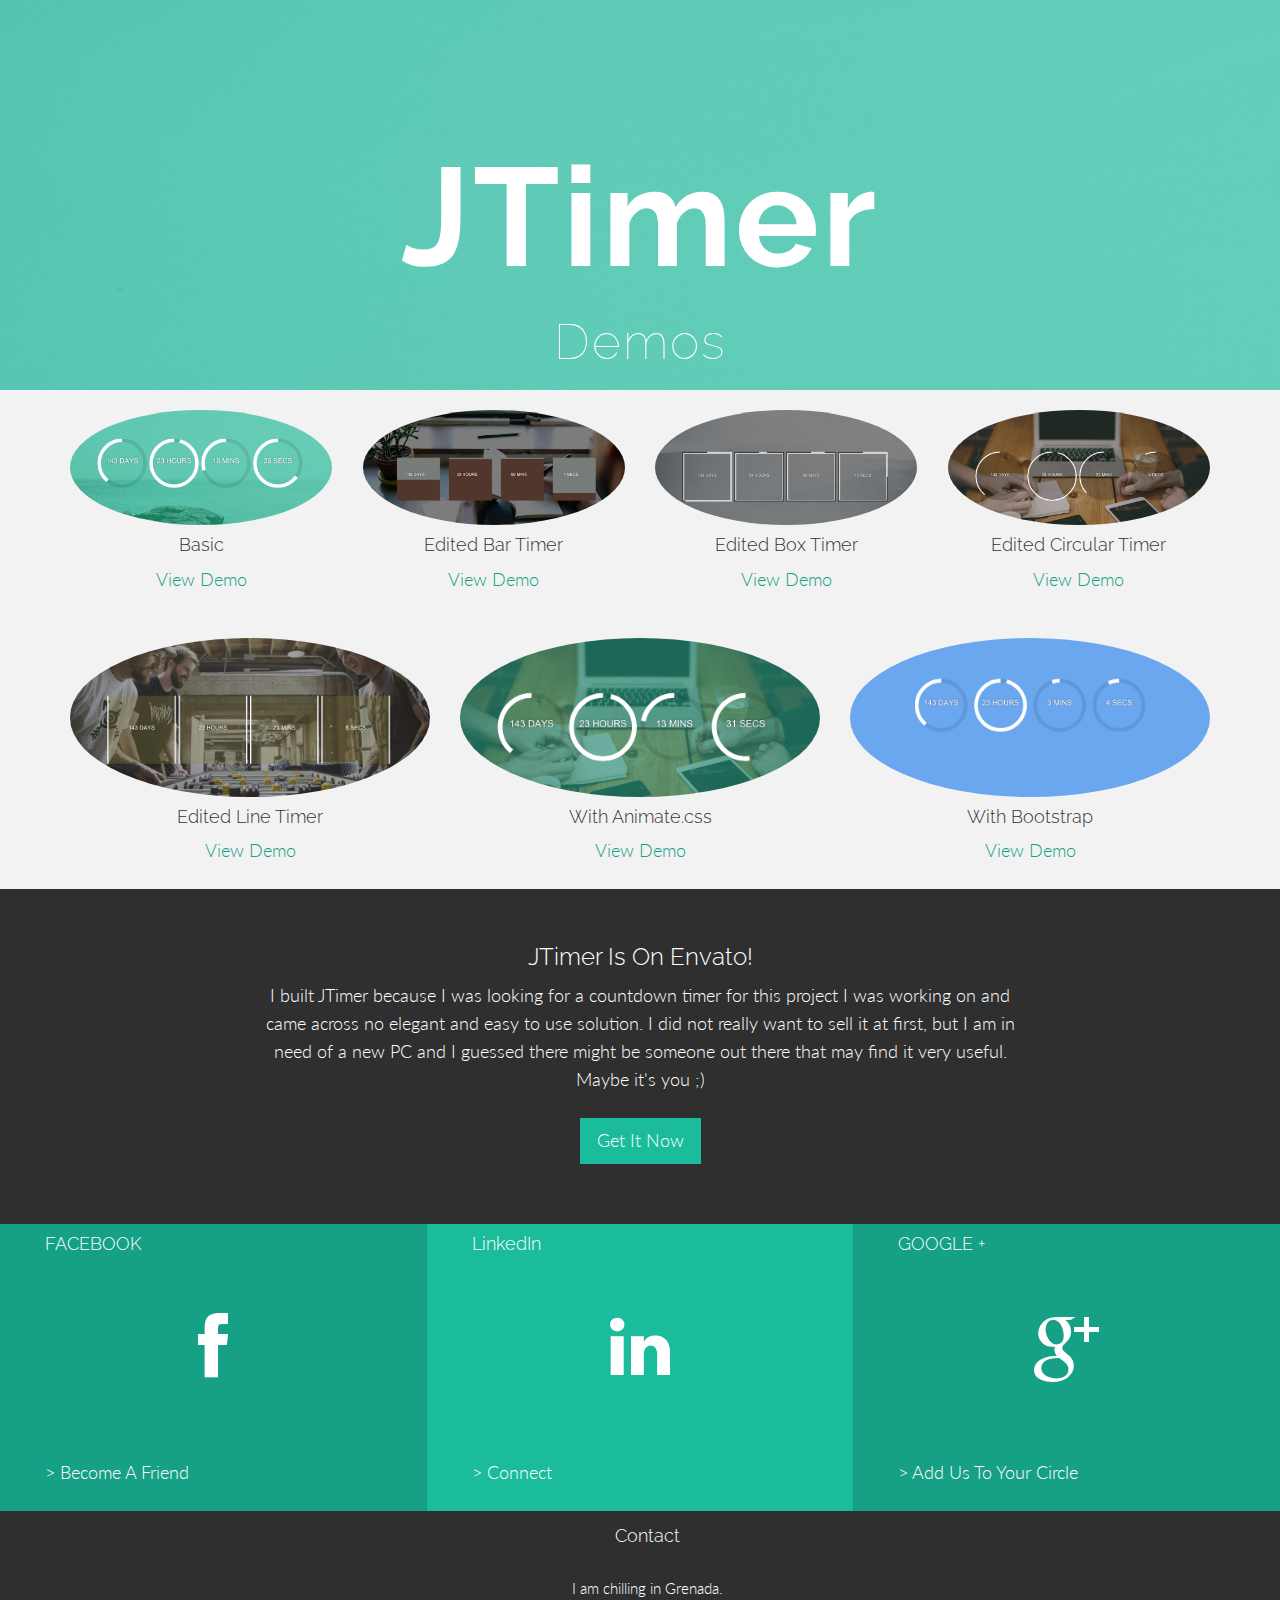
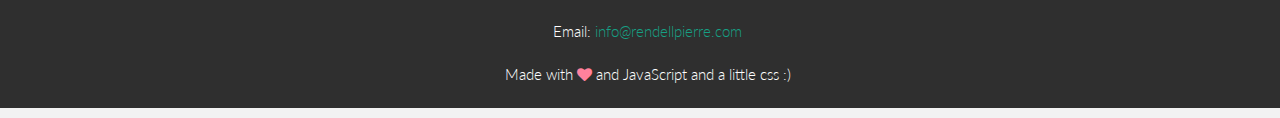
<file: Demos/index.html>
<!DOCTYPE html>
<html lang="en">
  <head>
    <meta charset="utf-8">
    <meta http-equiv="X-UA-Compatible" content="IE=edge">
    <meta name="viewport" content="width=device-width, initial-scale=1.0">
    <meta name="description" content="A fully customizable and elegent timer that anybody can use. Plus it's responsive and plays well with bootstrap and other frameworks.">
    <meta name="author" content="Rendell Pierre">
    <link rel="shortcut icon" href="assets/img/favicon.png">

    <title>JTimer - Elegant Countdown Timer | demos</title>

    <!-- Bootstrap core CSS -->
    <link href="assets/css/bootstrap.css" rel="stylesheet">

    <!-- Custom styles for this template -->
    <link href="assets/css/main.css" rel="stylesheet">

    <link href="assets/css/font-awesome.min.css" rel="stylesheet">

    <link href='http://fonts.googleapis.com/css?family=Lato:300,400,700,300italic,400italic' rel='stylesheet' type='text/css'>
    <link href='http://fonts.googleapis.com/css?family=Raleway:400,300,700' rel='stylesheet' type='text/css'>

    <!-- HTML5 shim and Respond.js IE8 support of HTML5 elements and media queries -->
    <!--[if lt IE 9]>
      <script src="https://oss.maxcdn.com/libs/html5shiv/3.7.0/html5shiv.js"></script>
      <script src="https://oss.maxcdn.com/libs/respond.js/1.3.0/respond.min.js"></script>
    <![endif]-->
    
    <script src="assets/js/modernizr.custom.js"></script>
    
  </head>

  <body>
 
	<!-- MAIN IMAGE SECTION -->
	<div id="headerwrap" style="background:url('assets/img/doc-bg.jpg'); min-height:400px; height:300px;">
		<div class="container">
			<div class="row">
				<div class="col-lg-8 col-lg-offset-2">
					<h1>JTimer</h1>
					<h2>Demos</h2> 
				</div>
			</div><!-- row -->
		</div><!-- /container -->
	</div><!-- /headerwrap -->

	<!-- Demos SECTION -->
    <div class="container" >
      <div class="row" style="margin-top: 20px;">
      	<div class="col-xs-6 col-sm-3 placeholder" >
		      <a href="JTimer - Basic/index.html"><img src="assets/img/Basic_Demo.png" alt="Basic" style="border-radius:100%;background-color:#eee; background-size:contain; margin:0 auto;" class="img-responsive centered"></a>
		      <h4 class="" style="text-align: center;">Basic</h4>
		      <p class="text-muted " style="text-align: center;"><a href="JTimer - Basic/index.html">View Demo</a></p>
        </div>
        <div class="col-xs-6 col-sm-3 placeholder">
		      <a href="JTimer - Edited Bar Timer/index.html"><img src="assets/img/Bar_Demo.png" style="border-radius:100%;background-color:#eee; background-size:contain; margin:0 auto;" class="img-responsive centered"></a>
		      <h4 class="" style="text-align: center;">Edited Bar Timer</h4>
		      <p class="text-muted " style="text-align: center;"><a href="JTimer - Edited Bar Timer/index.html">View Demo</a></p>
        </div>
        <div class="col-xs-6 col-sm-3 placeholder">
		      <a href="JTimer - Edited Box Timer/index.html"><img src="assets/img/Box_Demo.png" style="border-radius:100%;background-color:#eee; background-size:contain; margin:0 auto;" class="img-responsive centered"></a>
		      <h4 class="" style="text-align: center;">Edited Box Timer</h4>
		      <p class="text-muted " style="text-align: center;"><a href="JTimer - Edited Box Timer/index.html">View Demo</a></p>
        </div>
        <div class="col-xs-6 col-sm-3 placeholder">
		      <a href="JTimer - Edited Circular Timer/index.html"><img src="assets/img/Circular_Demo.png" style="border-radius:100%;background-color:#eee; background-size:contain; margin:0 auto;" class="img-responsive centered"></a>
		      <h4 class="" style="text-align: center;">Edited Circular Timer</h4>
		      <p class="text-muted " style="text-align: center;"><a href="JTimer - Edited Circular Timer/index.html">View Demo</a></p>
        </div>
        </div>
        <div class="row" style="margin-top: 20px;">
        <div class="col-xs-6 col-sm-4 placeholder">
		      <a href="JTimer - Edited Line Timer/index.html"><img src="assets/img/Line_Demo.png" style="border-radius:100%;background-color:#eee; background-size:contain; margin:0 auto;" class="img-responsive centered"></a>
		      <h4 class="" style="text-align: center;">Edited Line Timer</h4>
		      <p class="text-muted " style="text-align: center;"><a href="JTimer - Edited Line Timer/index.html">View Demo</a></p>
        </div>
        <div class="col-xs-6 col-sm-4 placeholder">
		      <a href="JTimer - With Animate.css/index.html"><img src="assets/img/Animate_Demo.png" style="border-radius:100%;background-color:#eee; background-size:contain; margin:0 auto;" class="img-responsive centered"></a>
		      <h4 class="" style="text-align: center;">With Animate.css</h4>
		      <p class="text-muted " style="text-align: center;"><a href="JTimer - With Animate.css/index.html">View Demo</a></p>
        </div>
        <div class="col-xs-12 col-sm-4 placeholder">
		      <a href="JTimer - With Bootstrap/index.html"><img src="assets/img/Bootstrap_Demo.png" style="border-radius:100%;background-color:#eee; background-size:contain; margin:0 auto;" class="img-responsive centered"></a>
		      <h4 class="" style="text-align: center;">With Bootstrap</h4>
		      <p class="text-muted " style="text-align: center;"><a href="JTimer - With Bootstrap/index.html">View Demo</a></p>
        </div>
      </div>
    </div>

	<!-- CALL TO ACTION -->
	<div id="call">
		<div class="container">
			<div class="row">
				<h3>JTimer Is On Envato!</h3>
				<div class="col-lg-8 col-lg-offset-2">
					<p>I built JTimer because I was looking for a countdown timer for this project I was working on and came across no elegant and easy to use solution. I did not really want to sell it at first, but I am in need of a new PC and I guessed there might be someone out there that may find it very useful. Maybe it's you ;)</p>
					<p><a href="http://codecanyon.net" target="_blank" class="btn btn-green btn-lg">Get It Now</a></p>
				</div>
			</div><!-- row -->
		</div><!-- container -->
	</div><!-- Call to action -->
	 
	
	<!-- SOCIAL FOOTER -->
	<section id="contact"></section>
	<div id="sf">
		<div class="container">
			<div class="row">
				<div class="col-sm-4 dg">
					<h4 class="ml">FACEBOOK</h4>
					<p class="centered"><a href="http://facebook.com/rendellpierre1"><i class="fa fa-facebook"></i></a></p>
					<p class="ml">> Become A Friend</p>
				</div>
				<div class="col-sm-4 lg">
					<h4 class="ml">LinkedIn</h4>
					<p class="centered"><a target="_blank" href="http://www.linkedin.com/pub/rendell-pierre/75/a1b/351/"><i class="fa fa-linkedin"></i></a></p>
					<p class="ml">> Connect</p>
				</div>
				<div class="col-sm-4 dg">
					<h4 class="ml">GOOGLE +</h4>
					<p class="centered"><a target="_blank" href="http://google.com/+RendellPierre"><i class="fa fa-google-plus"></i></a></p>
					<p class="ml">> Add Us To Your Circle</p>
				</div>
			</div><!-- row -->
		</div><!-- container -->
	</div><!-- Social Footer -->
	
	<!-- CONTACT FOOTER -->
	<div id="cf">
		<div class="container">
			<div class="row"> 
				<div class="col-xs-12" style="text-align:center">
					<h4>Contact<br/></h4>
					<br>
					<p>
						I am chilling in Grenada.
					</p>
					<p>
						Email: <a href="mailto:info@rendellpierre.com">info@rendellpierre.com</a>
					</p>
					<p>Made with <span class="fa fa-heart" style="color:#ff819c"></span> and JavaScript and a little css :)</p>
				</div><!--col-lg-4-->
			</div><!-- row -->
		</div><!-- container -->
	</div><!-- Contact Footer -->
	

    <!-- Bootstrap core JavaScript
    ================================================== -->
    <!-- Placed at the end of the document so the pages load faster -->
    <script src="https://code.jquery.com/jquery-1.10.2.min.js"></script>
    <script src="assets/js/bootstrap.min.js"></script>
    <script src="assets/js/main.js"></script>
	<script src="assets/js/masonry.pkgd.min.js"></script>
	<script src="assets/js/imagesloaded.js"></script>
    <script src="assets/js/classie.js"></script>
	<script src="assets/js/AnimOnScroll.js"></script>
	<script>
		new AnimOnScroll( document.getElementById( 'grid' ), {
			minDuration : 0.4,
			maxDuration : 0.7,
			viewportFactor : 0.2
		} );
	</script>
  </body>
</html>
</file>
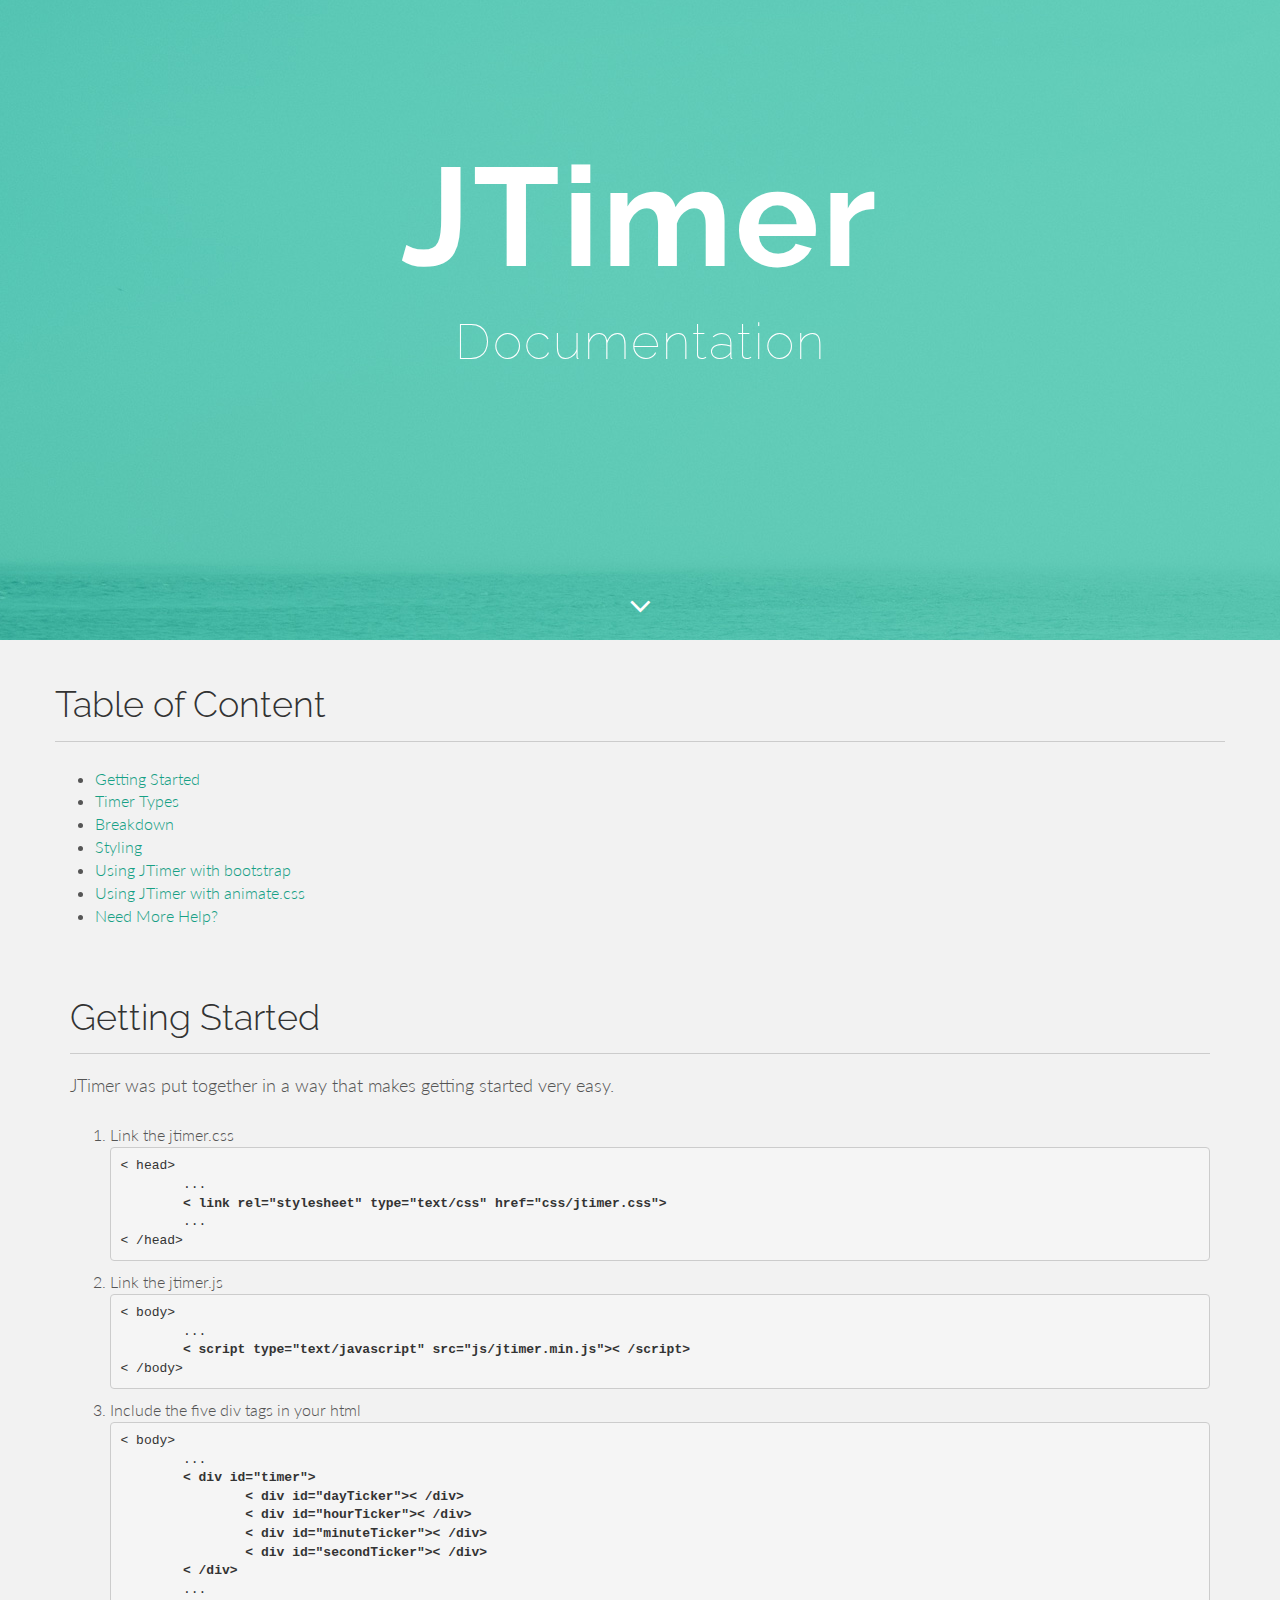
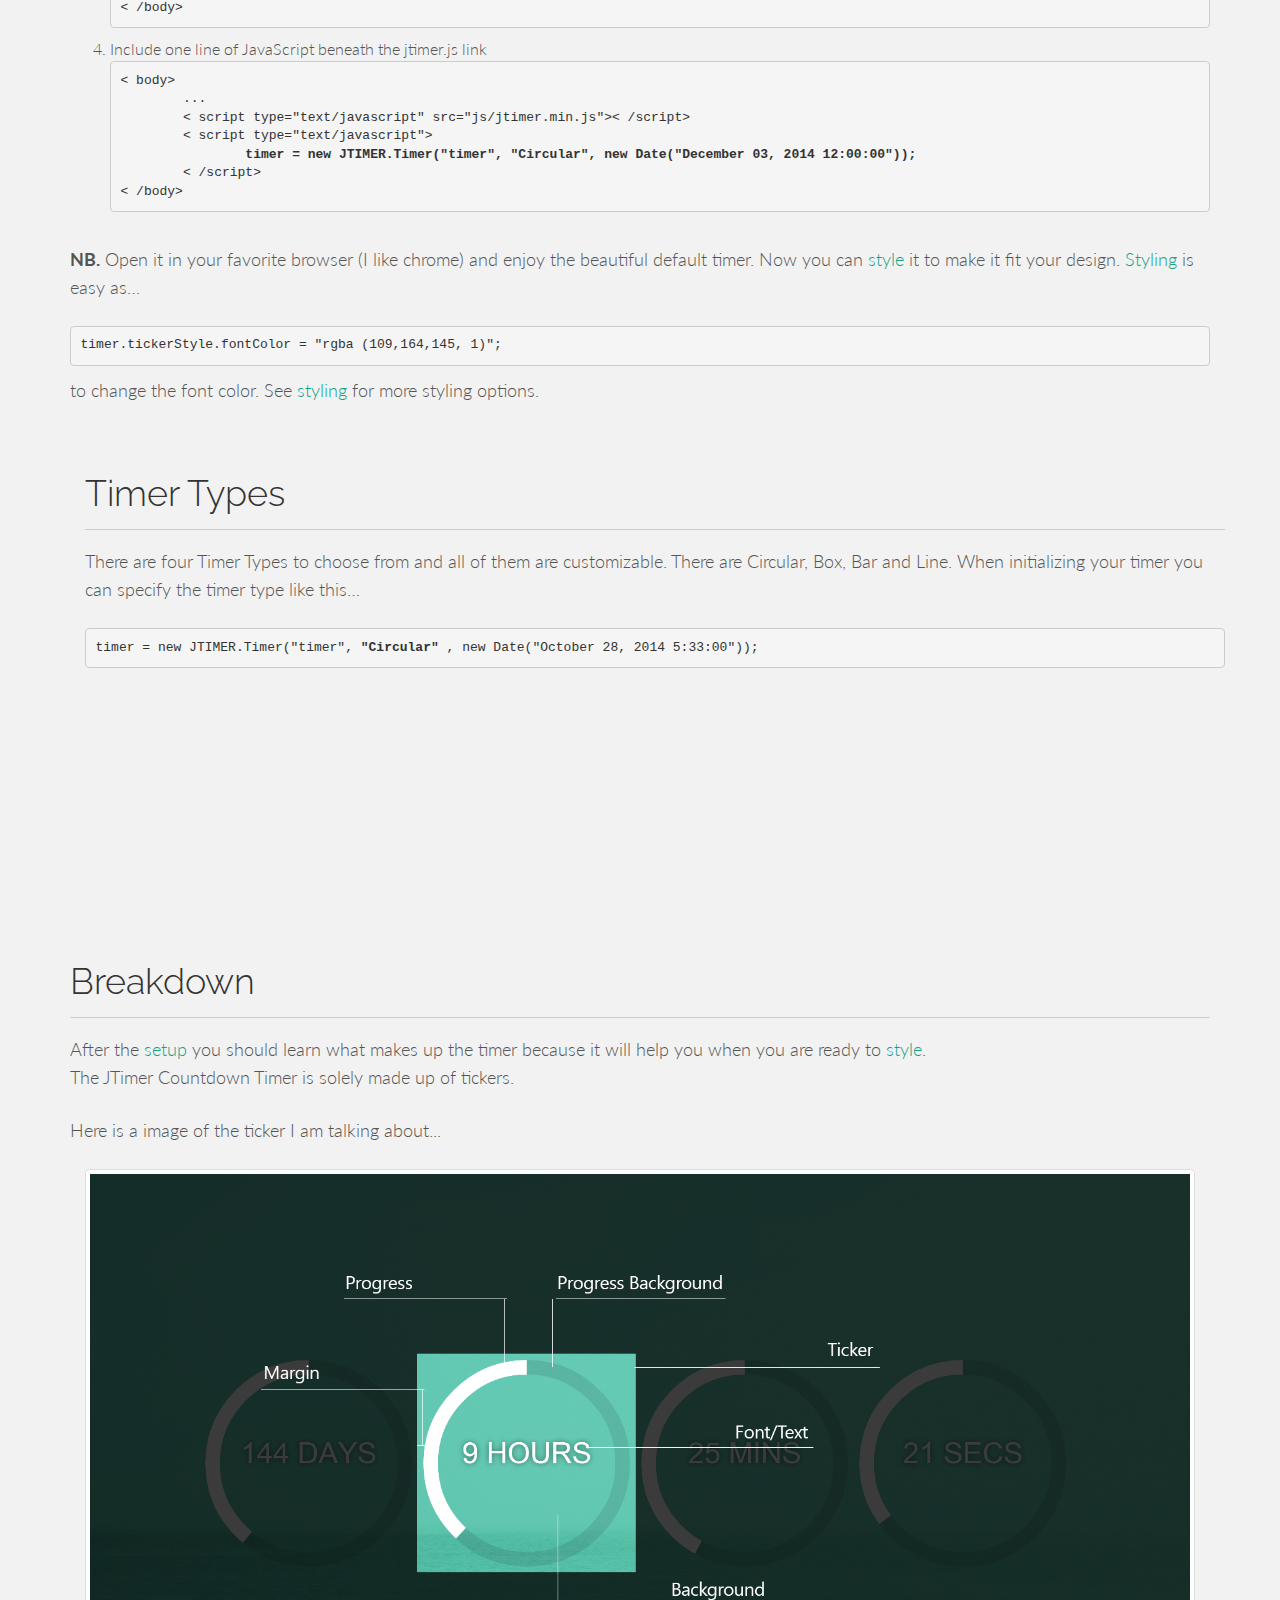
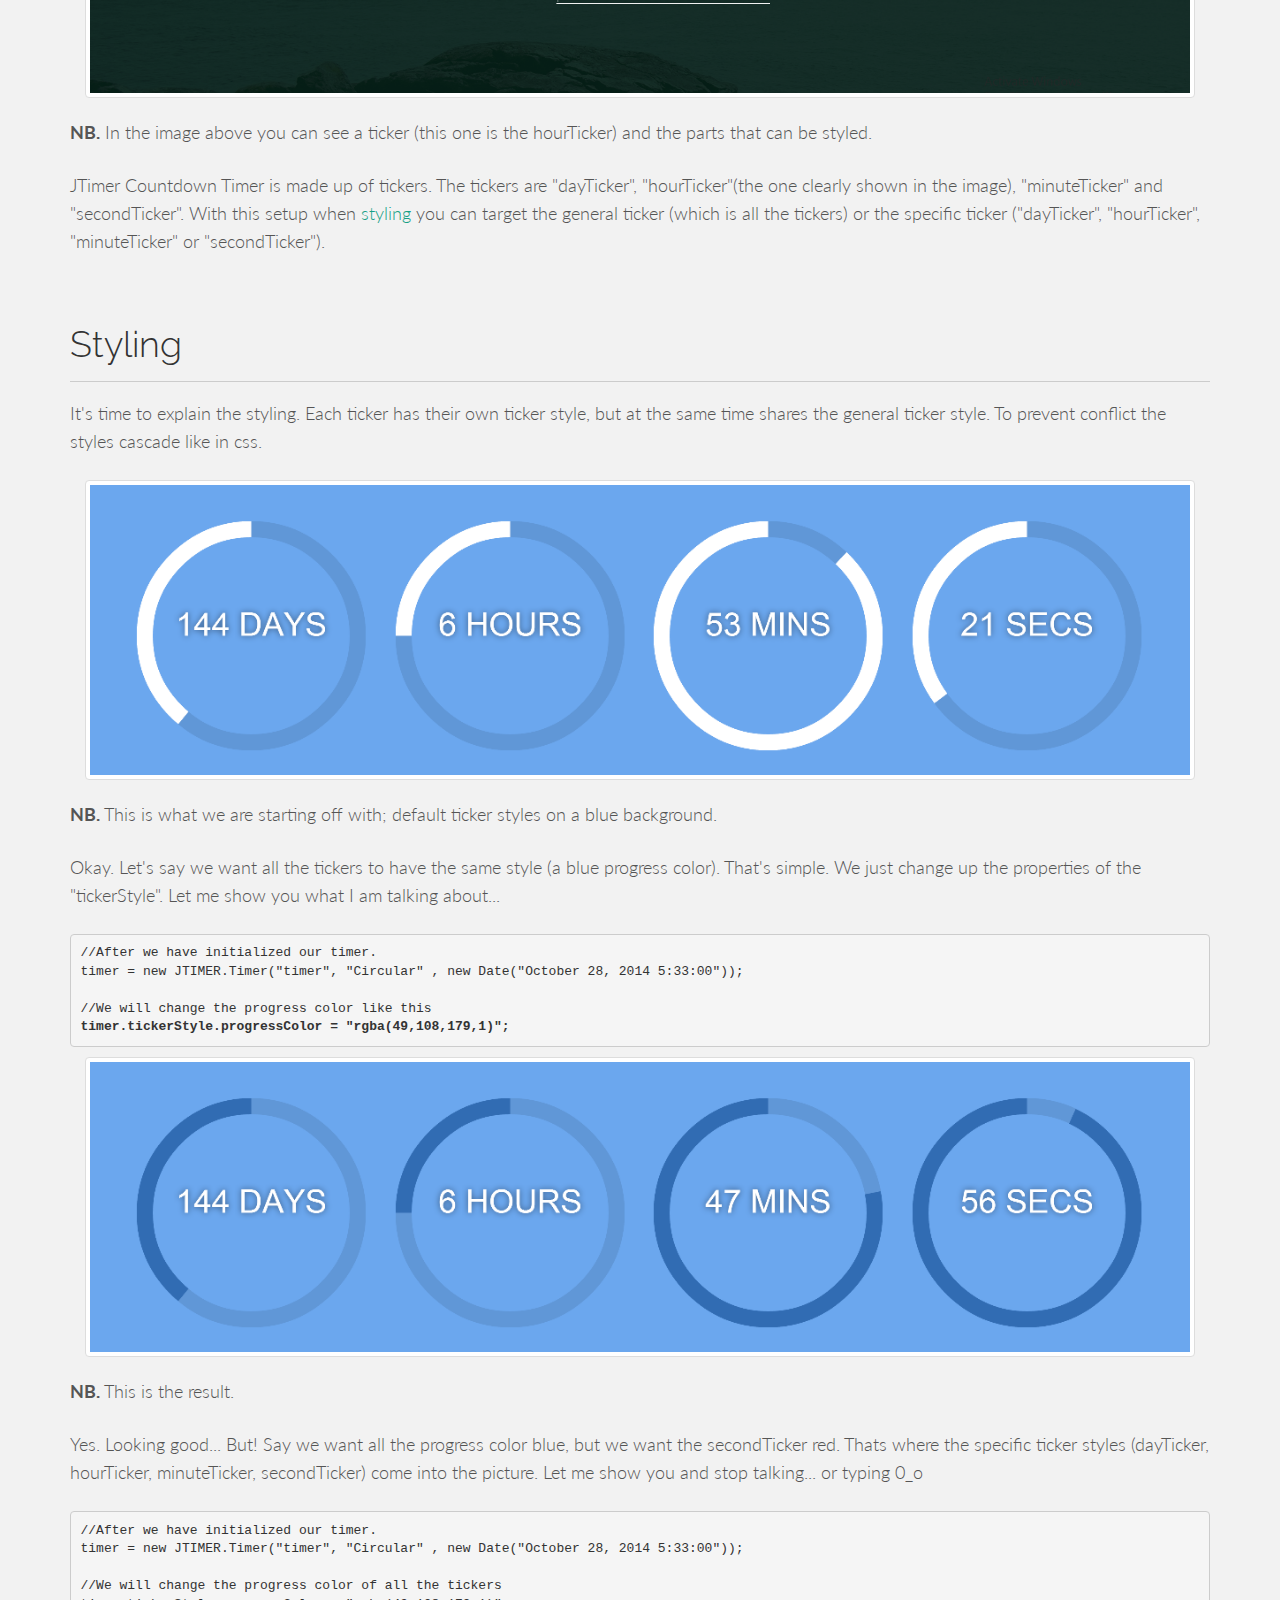
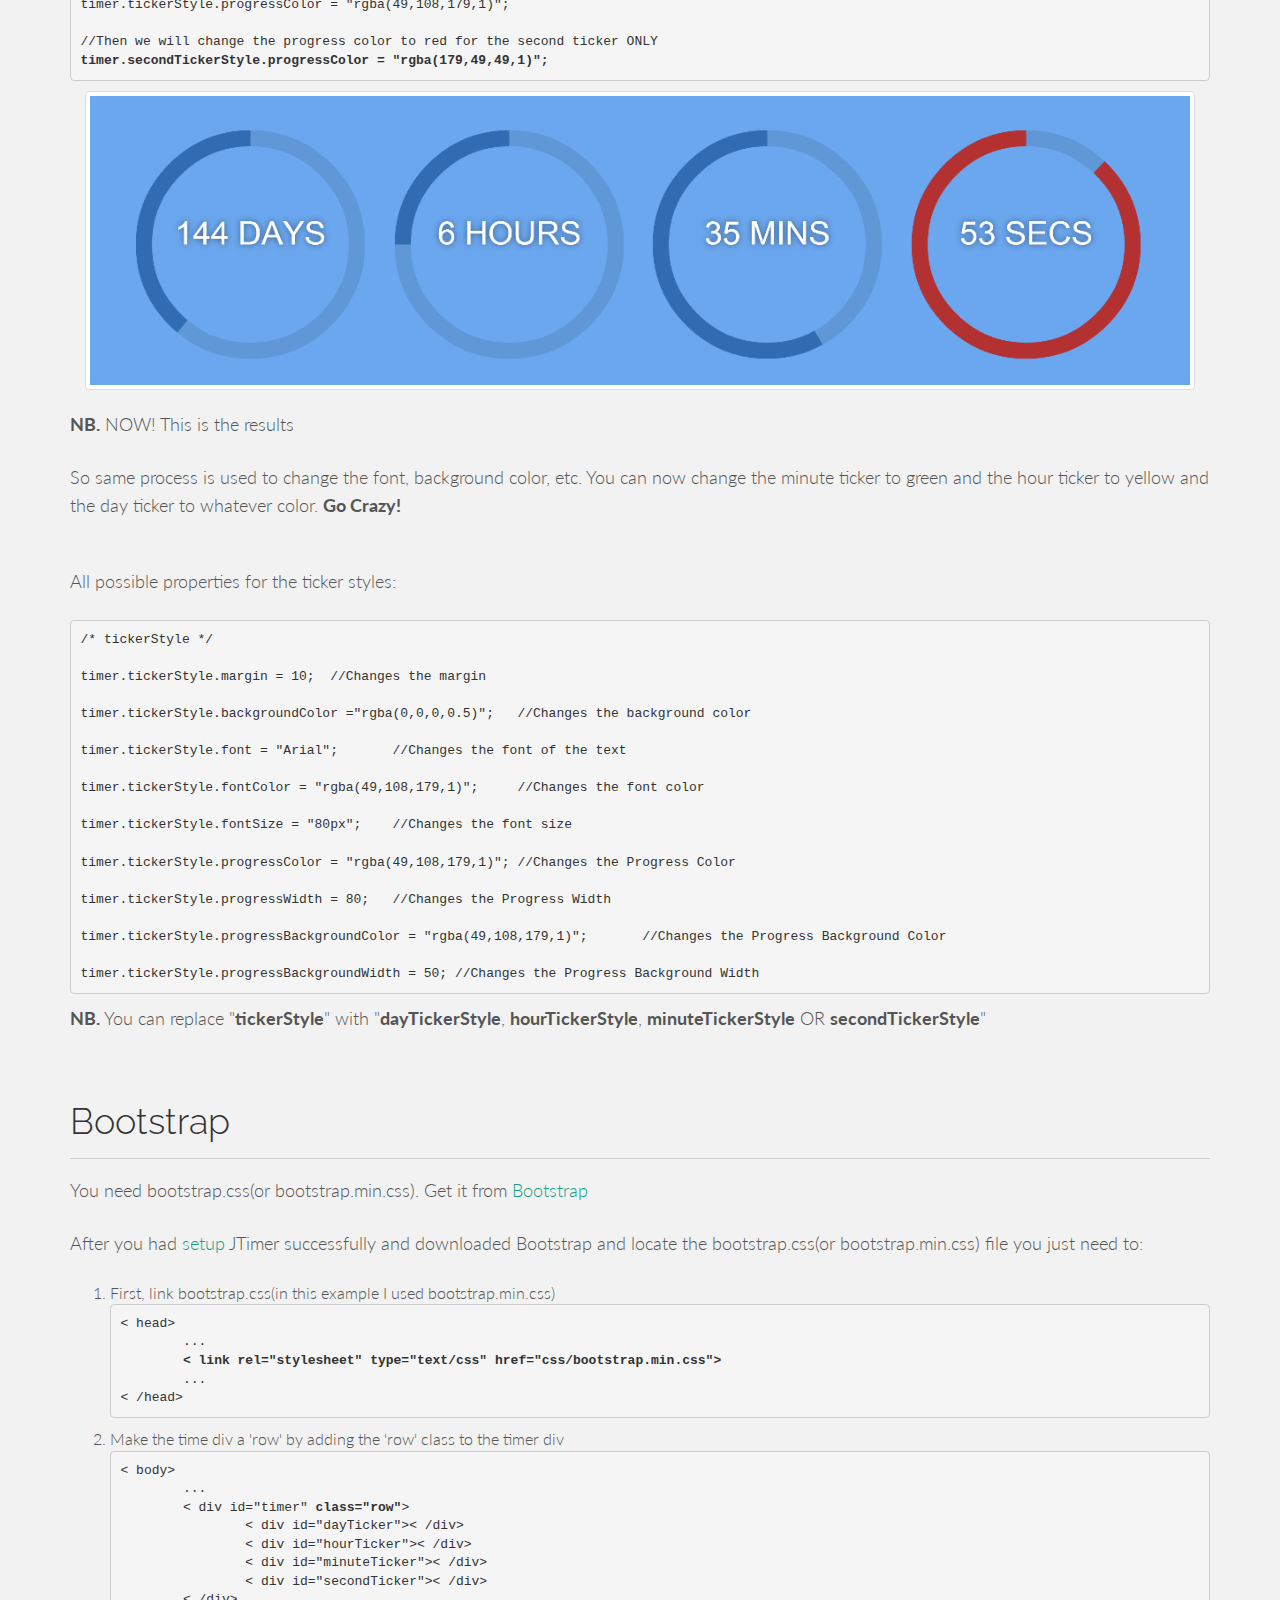
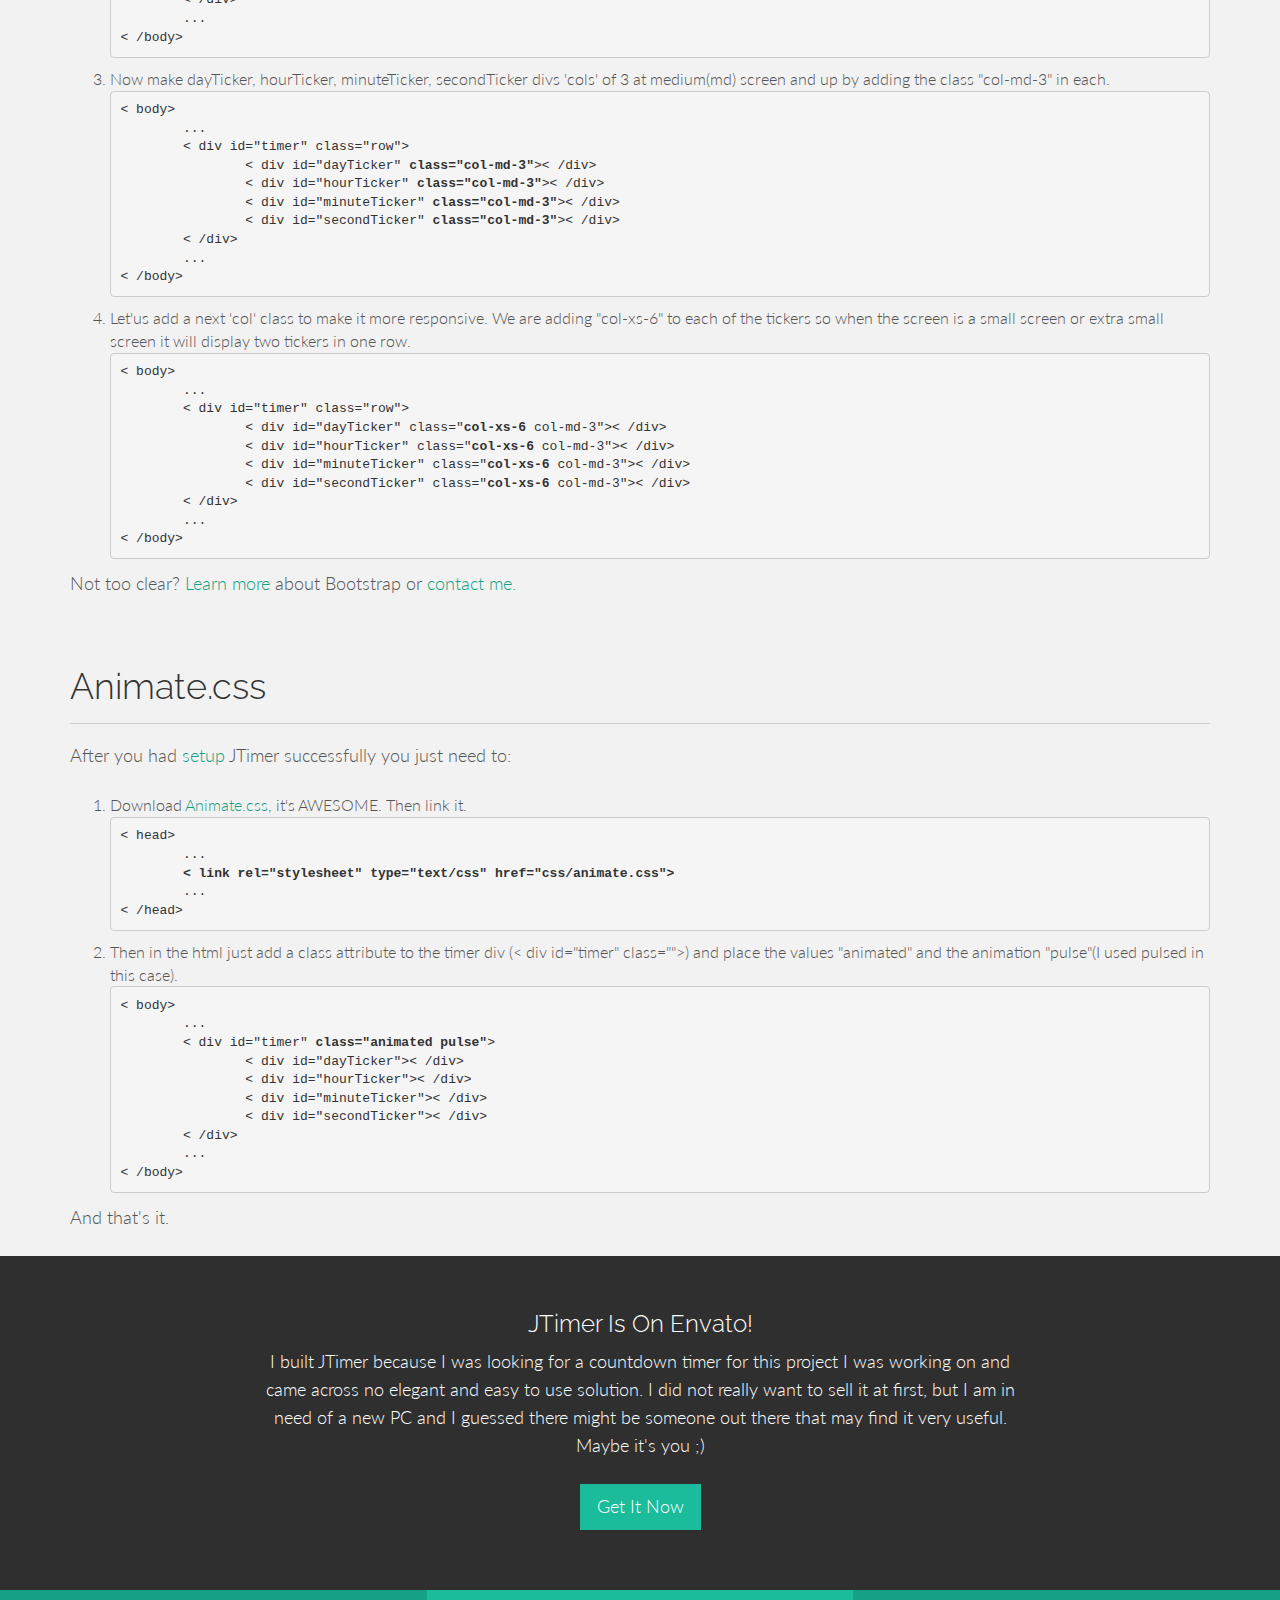
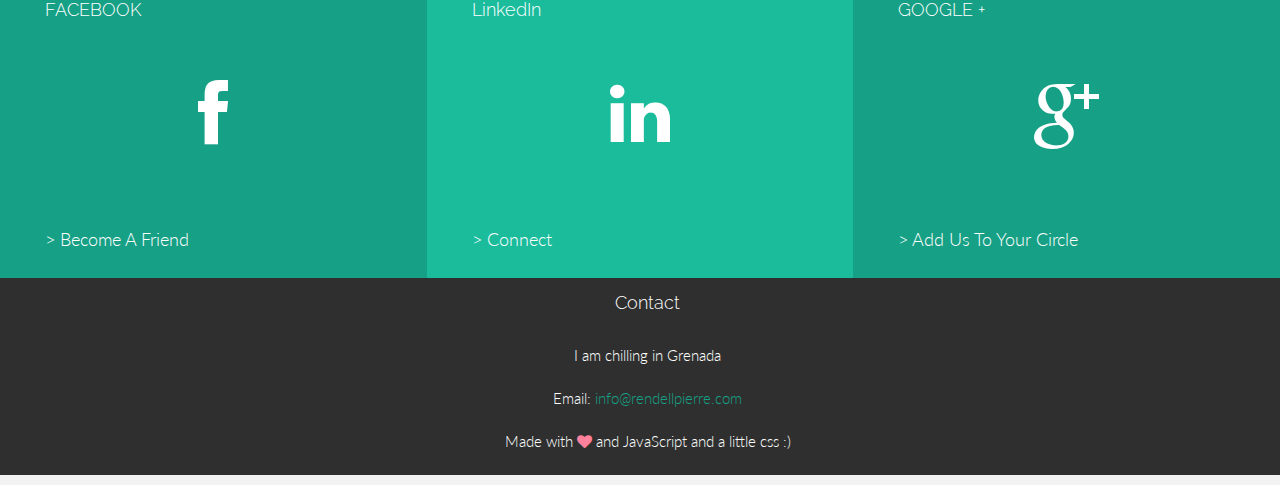
<file: Documentation/index.html>
<!DOCTYPE html>
<html lang="en">
  <head>
    <meta charset="utf-8">
    <meta http-equiv="X-UA-Compatible" content="IE=edge">
    <meta name="viewport" content="width=device-width, initial-scale=1.0">
    <meta name="description" content="A fully customizable and elegent timer that anybody can use. Plus it's responsive and plays well with bootstrap and other frameworks.">
    <meta name="author" content="Rendell Pierre">
    <link rel="shortcut icon" href="assets/img/favicon.png">

    <title>JTimer - Elegant Countdown Timer | Docs</title>

    <!-- Bootstrap core CSS -->
    <link href="assets/css/bootstrap.css" rel="stylesheet">

    <!-- Custom styles for this template -->
    <link href="assets/css/main.css" rel="stylesheet">

    <link href="assets/css/font-awesome.min.css" rel="stylesheet">

    <link href='http://fonts.googleapis.com/css?family=Lato:300,400,700,300italic,400italic' rel='stylesheet' type='text/css'>
    <link href='http://fonts.googleapis.com/css?family=Raleway:400,300,700' rel='stylesheet' type='text/css'>

    <!-- HTML5 shim and Respond.js IE8 support of HTML5 elements and media queries -->
    <!--[if lt IE 9]>
      <script src="https://oss.maxcdn.com/libs/html5shiv/3.7.0/html5shiv.js"></script>
      <script src="https://oss.maxcdn.com/libs/respond.js/1.3.0/respond.min.js"></script>
    <![endif]-->
    
    <script src="assets/js/modernizr.custom.js"></script>
    
  </head>

  <body> 
	<div id="headerwrap" style="background:url('assets/img/doc-bg.jpg')">
		<div class="container">
			<div class="row">
				<div class="col-lg-8 col-lg-offset-2">
					<h1>JTimer</h1>
					<h2>Documentation</h2>
					<div class="spacer"></div>
					<i class="fa fa-angle-down"></i>
				</div>
			</div><!-- row -->
		</div><!-- /container -->
	</div><!-- /headerwrap -->

	<!-- WELCOME SECTION -->
    <div class="container" >
      <div class="row mt">
      	<div class="">
	        <h1>Table of Content</h1>
	        <hr>
	        <p>
	        	<ul>
	        		<li><a href="#gettingStarted">Getting Started</a></li>
	        		<li><a href="#timerTypes">Timer Types</a></li>
	        		<li><a href="#breakdown">Breakdown</a></li>
	        		<li><a href="#styling">Styling</a></li>
	        		<li><a href="#bootstrap">Using JTimer with bootstrap</a></li>
	        		<li><a href="#animate">Using JTimer with animate.css</a></li>
	        		<li><a href="#contact">Need More Help?</a></li>
	        	</ul>
	        </p>
      	</div> 
      </div><!-- /row -->
    </div><!-- /.container --> 

	<!-- Getting Started SECTION -->
	    <div class="container">
	      <div class="row mt">
	      	<div id="gettingStarted" class="col-lg-12">
		        <h1>Getting Started</h1>
		        <hr>
		        <p>JTimer was put together in a way that makes getting started very easy.</p>
		        <ol>
		        	<li>Link the jtimer.css</li>
		        		<pre style="text-align:left;">< head><br>	...<br>	<b>< link rel="stylesheet" type="text/css" href="css/jtimer.css"></b><br>	...<br>< /head></pre>
		        	<li>Link the jtimer.js</li>
		        		<pre style="text-align:left;">< body><br>	...<br>	<b>< script type="text/javascript" src="js/jtimer.min.js">< /script></b><br>< /body></pre>
		        	<li>Include the five div tags in your html</li>
		        		<pre style="text-align:left;">< body><br>	...<br>	<b>< div id="timer"><br>		< div id="dayTicker">< /div><br>		< div id="hourTicker">< /div><br>		< div id="minuteTicker">< /div><br>		< div id="secondTicker">< /div><br>	< /div></b> <br>	...<br>< /body></pre>
		        	<li>Include one line of JavaScript beneath the jtimer.js link</li>
		        		<pre style="text-align:left;">< body><br>	...<br>	< script type="text/javascript" src="js/jtimer.min.js">< /script><br>	< script type="text/javascript"><br>		<b>timer = new JTIMER.Timer("timer", "Circular", new Date("December 03, 2014 12:00:00"));</b><br>	< /script><br>< /body></pre>
		        </ol>
		        <br>
		        <p><b>NB.</b> Open it in your favorite browser (I like chrome) and enjoy the beautiful default timer. Now you can <a href="#styling">style</a> it to make it fit your design. <a href="#styling">Styling</a> is easy as…</p>
		        <pre>timer.tickerStyle.fontColor = "rgba (109,164,145, 1)";</pre>
		        <p>to change the font color. See <a href="#styling">styling</a> for more styling options.</p>

	      	</div>
	    </div><!-- /.container -->

	<!-- Timer Types SECTION -->
    <div id="timerTypes" class="container">
      <div class="row mt">
      	<div class="col-lg-12">
	        <h1>Timer Types</h1>
	        <hr>
	        <p>There are four Timer Types to choose from and all of them are customizable. There are Circular, Box, Bar and Line. When initializing your timer you can specify the timer type like this…
			</p>
	        <pre>timer = new JTIMER.Timer("timer", <b>"Circular"</b> , new Date("October 28, 2014 5:33:00"));</pre>
      	</div>
      </div><!-- /row -->
    </div><!-- /.container -->

    <!-- PORTFOLIO SECTION -->
    <div id="portfolio">
    	<div class="container"
	    	<div class="row mt">
				<ul class="grid effect-2" id="grid">
					<li><a href="#"><img src="assets/img/portfolio/JTimer Circular.png"></a><div style="width:100%; margin-top:10px; text-align:center;"><b>Circular</b> Ticker</div></li>
					<li><a href="#"><img src="assets/img/portfolio/JTimer Box.png"></a><div style="width:100%; margin-top:10px; text-align:center;"><b>Box</b> Ticker</div></li>
					<li><a href="#"><img src="assets/img/portfolio/JTimer Bar.png"></a><div style="width:100%; margin-top:10px; text-align:center;"><b>Bar</b> Ticker</div></li>
					<li><a href="#"><img src="assets/img/portfolio/JTimer Line.png"></a><div style="width:100%; margin-top:10px; text-align:center;"><b>Line</b> Ticker</div></li>
				</ul>
	    	</div><!-- row -->
	    </div><!-- container -->
    </div><!-- portfolio -->

	    <!-- Breakdown SECTION -->
	    <div id="breakdown" class="container">
	      <div class="row mt">
	      	<div class="col-lg-12">
		        <h1>Breakdown</h1>
		        <hr>
		        <p>After the <a href="#gettingStarted">setup</a> you should learn what makes up the timer because it will help you when you are ready to <a href="#styling">style</a>. <br> The JTimer Countdown Timer is solely made up of tickers.
				</p>
				<p>Here is a image of the ticker I am talking about... 
				</p>
	      		<div class="col-lg-12">
					<img class="img-responsive thumbnail" src="assets/img/breakdown.png">
				</div>
				<p><b>NB.</b> In the image above you can see a ticker (this one is the hourTicker) and the parts that can be styled.</p>

				<p>JTimer Countdown Timer is made up of tickers. The tickers are "dayTicker", "hourTicker"(the one clearly shown in the image), "minuteTicker" and "secondTicker". With this setup when <a href="#styling">styling</a> you can target the general ticker (which is all the tickers) or the specific ticker ("dayTicker", "hourTicker", "minuteTicker" or "secondTicker").
				</p>
	      	</div>
	      </div><!-- /row -->
	    </div><!-- /.container -->
	    

	    <!-- Styling SECTION -->
	    <div id="styling" class="container">
	      <div class="row mt">
	      	<div class="col-lg-12">
		        <h1>Styling</h1>
		        <hr>
		        <p>It's time to explain the styling. Each ticker has their own ticker style, but at the same time shares the general ticker style. To prevent conflict the styles cascade like in css.
				</p>

				<div class="col-lg-12">
					<img class="img-responsive thumbnail" src="assets/img/styling_default.png">
				</div>
				<p><b>NB.</b> This is what we are starting off with; default ticker styles on a blue background.</p>

		        <p>Okay. Let's say we want all the tickers to have the same style (a blue progress color). That's simple. We just change up the properties of the "tickerStyle". Let me show you what I am talking about...
				</p>
				
		        <pre>//After we have initialized our timer.<br>timer = new JTIMER.Timer("timer", "Circular" , new Date("October 28, 2014 5:33:00"));<br><br>//We will change the progress color like this<br><b>timer.tickerStyle.progressColor = "rgba(49,108,179,1)";</b></pre>
				
				<div class="col-lg-12">
					<img class="img-responsive thumbnail" src="assets/img/styling_after_change1.png">
				</div>
				<p><b>NB.</b> This is the result.</p>

				<p>Yes. Looking good... But! Say we want all the progress color blue, but we want the secondTicker red. Thats where the specific ticker styles (dayTicker, hourTicker, minuteTicker, secondTicker) come into the picture. Let me show you and stop talking... or typing 0_o
				</p>
				
		        <pre>//After we have initialized our timer.<br>timer = new JTIMER.Timer("timer", "Circular" , new Date("October 28, 2014 5:33:00"));<br><br>//We will change the progress color of all the tickers<br>timer.tickerStyle.progressColor = "rgba(49,108,179,1)";<br><br>//Then we will change the progress color to red for the second ticker ONLY<br><b>timer.secondTickerStyle.progressColor = "rgba(179,49,49,1)";</b></pre>
				
				<div class="col-lg-12">
					<img class="img-responsive thumbnail" src="assets/img/styling_after_change2.png">
				</div>
				<p><b>NB.</b> NOW! This is the results</p>

				<p>So same process is used to change the font, background color, etc. You can now change the minute ticker to green and the hour ticker to yellow and the day ticker to whatever color. <b>Go Crazy!</b>
				</p>

		        <br>
				<p>All possible properties for the ticker styles:</p>
		        <pre>/* tickerStyle */<br><br>timer.tickerStyle.margin = 10;	//Changes the margin<br><br>timer.tickerStyle.backgroundColor ="rgba(0,0,0,0.5)";	//Changes the background color<br><br>timer.tickerStyle.font = "Arial";	//Changes the font of the text<br><br>timer.tickerStyle.fontColor = "rgba(49,108,179,1)";	//Changes the font color<br><br>timer.tickerStyle.fontSize = "80px";	//Changes the font size<br><br>timer.tickerStyle.progressColor = "rgba(49,108,179,1)";	//Changes the Progress Color<br><br>timer.tickerStyle.progressWidth = 80;	//Changes the Progress Width<br><br>timer.tickerStyle.progressBackgroundColor = "rgba(49,108,179,1)";	//Changes the Progress Background Color<br><br>timer.tickerStyle.progressBackgroundWidth = 50;	//Changes the Progress Background Width</pre>
		        <p><b>NB.</b> You can replace "<b>tickerStyle</b>" with "<b>dayTickerStyle</b>, <b>hourTickerStyle</b>, <b>minuteTickerStyle</b> OR <b>secondTickerStyle</b>"</p>
	      	</div>
	      </div><!-- /row -->
	    </div><!-- /.container -->

		<!-- Bootstrap SECTION -->
	    <div id="bootstrap" class="container">
	      <div class="row mt">
	      	<div class="col-lg-12">
		        <h1>Bootstrap</h1>
		        <hr>
		        <p>You need bootstrap.css(or bootstrap.min.css). Get it from <a href="http://getbootstrap.com" target="_blank">Bootstrap</a> 
				</p>

		        <p>After you had <a href="#gettingStarted">setup</a> JTimer successfully and downloaded Bootstrap and locate the bootstrap.css(or bootstrap.min.css) file you just need to:
				</p>
				<ol>
		        	<li>First, link bootstrap.css(in this example I used bootstrap.min.css)</li>
		        		<pre style="text-align:left;">< head><br>	...<br>	<b>< link rel="stylesheet" type="text/css" href="css/bootstrap.min.css"></b><br>	...<br>< /head></pre>
		        	<li>Make the time div a 'row' by adding the 'row' class to the timer div</li>
		        		<pre style="text-align:left;">< body><br>	...<br>	< div id="timer" <b>class="row"</b>><br>		< div id="dayTicker">< /div><br>		< div id="hourTicker">< /div><br>		< div id="minuteTicker">< /div><br>		< div id="secondTicker">< /div><br>	< /div> <br>	...<br>< /body></pre>
		        	<li>Now make dayTicker, hourTicker, minuteTicker, secondTicker divs 'cols' of 3 at medium(md) screen and up by adding the class "col-md-3" in each.</li>
		        		<pre style="text-align:left;">< body><br>	...<br>	< div id="timer" class="row"><br>		< div id="dayTicker" <b>class="col-md-3"</b>>< /div><br>		< div id="hourTicker" <b>class="col-md-3"</b>>< /div><br>		< div id="minuteTicker" <b>class="col-md-3"</b>>< /div><br>		< div id="secondTicker" <b>class="col-md-3"</b>>< /div><br>	< /div> <br>	...<br>< /body></pre>
		        	<li>Let'us add a next 'col' class to make it more responsive. We are adding "col-xs-6" to each of the tickers so when the screen is a small screen or extra small screen it will display two tickers in one row.</li>
		        		<pre style="text-align:left;">< body><br>	...<br>	< div id="timer" class="row"><br>		< div id="dayTicker" class="<b>col-xs-6</b> col-md-3">< /div><br>		< div id="hourTicker" class="<b>col-xs-6</b> col-md-3">< /div><br>		< div id="minuteTicker" class="<b>col-xs-6</b> col-md-3">< /div><br>		< div id="secondTicker" class="<b>col-xs-6</b> col-md-3">< /div><br>	< /div> <br>	...<br>< /body></pre>
		        </ol>
		        <p>Not too clear? <a href="http://bootstrap.com">Learn more</a> about Bootstrap or <a href="#contact">contact me.</a></p>
	      	</div>
	      </div><!-- /row -->
	    </div><!-- /.container -->

		<!-- Animate SECTION -->
	    <div id="animate" class="container">
	      <div class="row mt">
	      	<div class="col-lg-12">
		        <h1>Animate.css</h1>
		        <hr>
		        <p>After you had <a href="#gettingStarted">setup</a> JTimer successfully you just need to:
				</p>
				<ol>
		        	<li>Download <a href="http://daneden.github.io/animate.css/">Animate.css</a>, it's AWESOME. Then link it.</li>
		        		<pre style="text-align:left;">< head><br>	...<br>	<b>< link rel="stylesheet" type="text/css" href="css/animate.css"></b><br>	...<br>< /head></pre>
		        	<li>Then in the html just add a class attribute to the timer div (< div id="timer" class="">) and place the values "animated" and the animation "pulse"(I used pulsed in this case).</li>
		        		<pre style="text-align:left;">< body><br>	...<br>	< div id="timer" <b>class="animated pulse"</b>><br>		< div id="dayTicker">< /div><br>		< div id="hourTicker">< /div><br>		< div id="minuteTicker">< /div><br>		< div id="secondTicker">< /div><br>	< /div> <br>	...<br>< /body></pre>
		        </ol>
		        <p>And that's it.</p>
	      	</div>
	      </div><!-- /row -->
	    </div><!-- /.container --> 

	<!-- CALL TO ACTION -->
	<div id="call">
		<div class="container">
			<div class="row">
				<h3>JTimer Is On Envato!</h3>
				<div class="col-lg-8 col-lg-offset-2">
					<p>I built JTimer because I was looking for a countdown timer for this project I was working on and came across no elegant and easy to use solution. I did not really want to sell it at first, but I am in need of a new PC and I guessed there might be someone out there that may find it very useful. Maybe it's you ;)</p>
					<p><a href="http://codecanyon.net" target="_blank" class="btn btn-green btn-lg">Get It Now</a></p>
				</div>
			</div><!-- row -->
		</div><!-- container -->
	</div><!-- Call to action -->
	
	<!-- SOCIAL FOOTER -->
	<section id="contact"></section>
	<div id="sf">
		<div class="container">
			<div class="row">
				<div class="col-sm-4 dg">
					<h4 class="ml">FACEBOOK</h4>
					<p class="centered"><a href="http://facebook.com/rendellpierre1"><i class="fa fa-facebook"></i></a></p>
					<p class="ml">> Become A Friend</p>
				</div>
				<div class="col-sm-4 lg">
					<h4 class="ml">LinkedIn</h4>
					<p class="centered"><a target="_blank" href="http://www.linkedin.com/pub/rendell-pierre/75/a1b/351/"><i class="fa fa-linkedin"></i></a></p>
					<p class="ml">> Connect</p>
				</div>
				<div class="col-sm-4 dg">
					<h4 class="ml">GOOGLE +</h4>
					<p class="centered"><a target="_blank" href="http://google.com/+RendellPierre"><i class="fa fa-google-plus"></i></a></p>
					<p class="ml">> Add Us To Your Circle</p>
				</div>
			</div><!-- row -->
		</div><!-- container -->
	</div><!-- Social Footer -->
	
	<!-- CONTACT FOOTER -->
	<div id="cf">
		<div class="container">
			<div class="row"> 
				<div class="col-xs-12" style="text-align:center">
					<h4>Contact<br/></h4>
					<br>
					<p>
						I am chilling in Grenada
					</p>
					<p>
						Email: <a href="mailto:info@rendellpierre.com">info@rendellpierre.com</a>
					</p>
					<p>Made with <span class="fa fa-heart" style="color:#ff819c"></span> and JavaScript and a little css :)</p>
				</div><!--col-lg-4-->
			</div><!-- row -->
		</div><!-- container -->
	</div><!-- Contact Footer -->
	

    <!-- Bootstrap core JavaScript
    ================================================== -->
    <!-- Placed at the end of the document so the pages load faster -->
    <script src="https://code.jquery.com/jquery-1.10.2.min.js"></script>
    <script src="assets/js/bootstrap.min.js"></script>
    <script src="assets/js/main.js"></script>
	<script src="assets/js/masonry.pkgd.min.js"></script>
	<script src="assets/js/imagesloaded.js"></script>
    <script src="assets/js/classie.js"></script>
	<script src="assets/js/AnimOnScroll.js"></script>
	<script>
		new AnimOnScroll( document.getElementById( 'grid' ), {
			minDuration : 0.4,
			maxDuration : 0.7,
			viewportFactor : 0.2
		} );
	</script>
  </body>
</html>
</file>
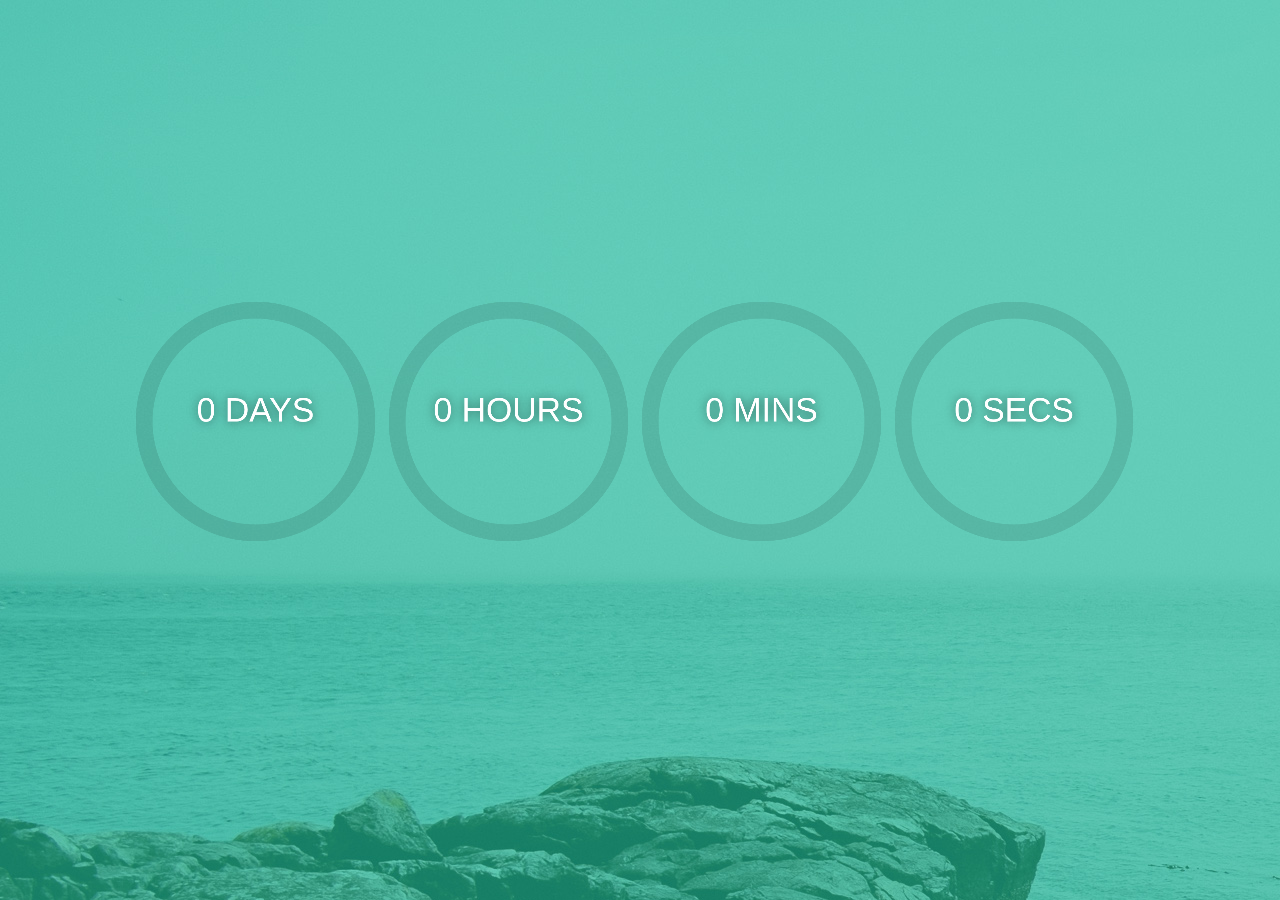
<file: Demos/JTimer - Basic/index.html>
<!DOCTYPE html>
<html>
<head>
	<title>JTimer - Basic Demo</title>
	<meta charset="utf-8">
    <meta name="viewport" content="width=device-width, initial-scale=1.0">
    <meta name="description" content="JTimer - A fully customizable and elegent timer that anybody can use. Plus it's responsive and plays well with bootstrap and other frameworks.">
    <meta name="author" content="Rendell Pierre - rendellpierre.com">
    <link rel="shortcut icon" href="img/favicon.png">
	<link rel="stylesheet" type="text/css" href="css/jtimer.css">

	<style type="text/css">
		/*Demo CSS*/
		body{
			background-image: url('img/bg.jpg');
		}
		#timer {
			width: 80%;
			height: 300px;
			margin-left: 10%;
			margin-top: 300px;
		}

		#timer div{
			width: 24%;
			height: auto;
			float: left;
			padding-right: 1%;
		}
	</style>
</head>
<body>
	<div id="timer">
		<div id="dayTicker"></div><!--dayTicker-->
		<div id="hourTicker"></div><!--hourTicker-->
		<div id="minuteTicker"></div><!--minuteTicker-->
		<div id="secondTicker"></div><!--secondTicker-->
	</div><!--timer-->

	<script type="text/javascript" src="js/jtimer.min.js"></script>
	<script type="text/javascript">
		//timer types are "Circular | Bar | Box | Line"
		timer = new JTIMER.Timer("timer", "Circular", new Date("December 03, 2014 12:00:00"));

		//timer ticker styling goes here... 

		/* Refer to the documentation for all properties and valid values for styling
		 * Documentation can be found:
		 *		1. In the docs folder in the package
		 *		2. Or at jtimer.rendellpierre.com/documentation
		 */
		
	</script>
</body>
</html>
</file>
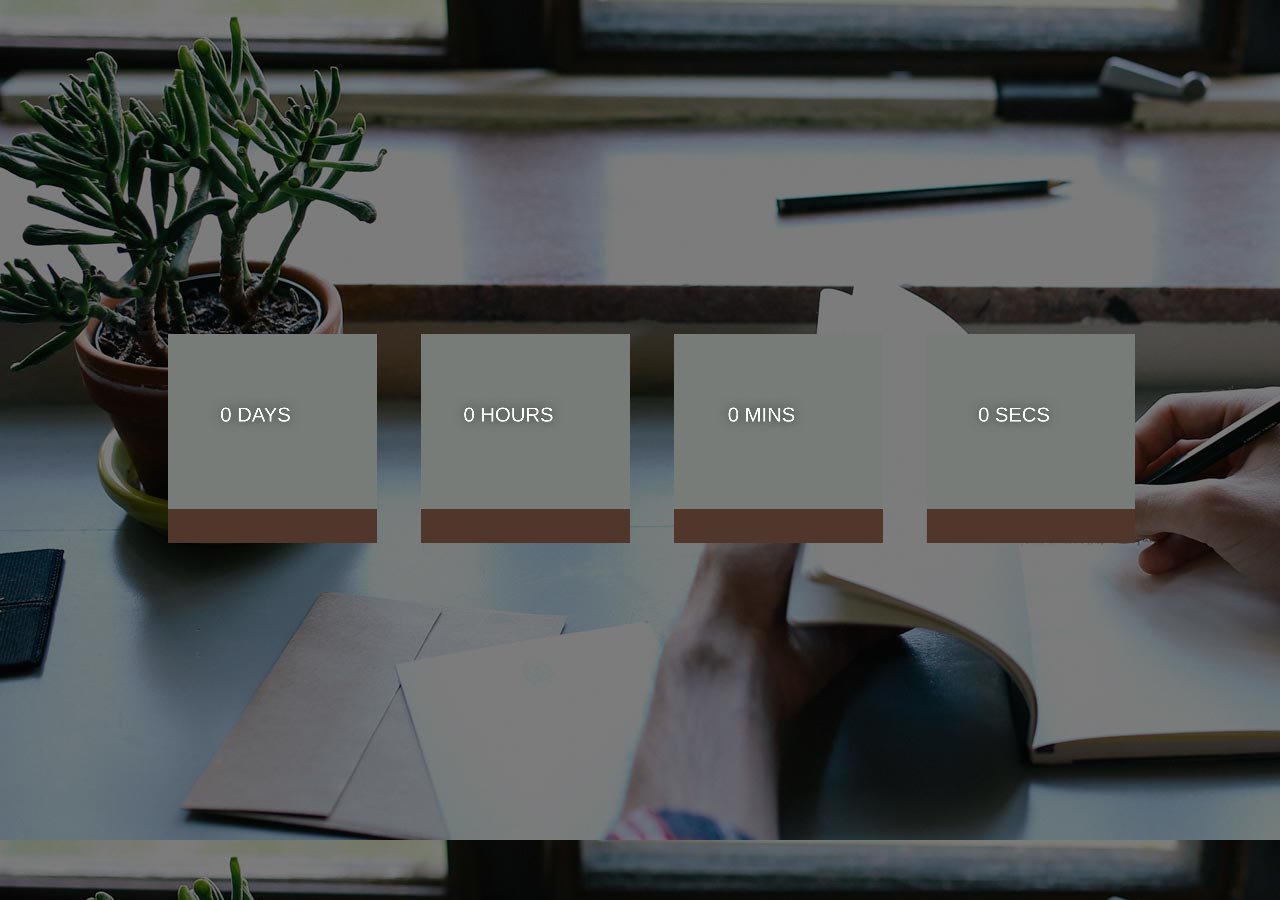
<file: Demos/JTimer - Edited Bar Timer/index.html>
<!DOCTYPE html>
<html>
<head>
	<title>JTimer - Edited Bar Timer</title>
	<meta charset="utf-8">
    <meta name="viewport" content="width=device-width, initial-scale=1.0">
    <meta name="description" content="JTimer - A fully customizable and elegent timer that anybody can use. Plus it's responsive and plays well with bootstrap and other frameworks.">
    <meta name="author" content="Rendell Pierre - rendellpierre.com">
    <link rel="shortcut icon" href="img/favicon.png">
	<link rel="stylesheet" type="text/css" href="css/jtimer.css">

	<style type="text/css">
		/*Demo CSS*/
		body{
			background-image: url('img/bg.jpg');
		}
		#timer {
			width: 80%;
			height: 300px;
			margin-left: 10%;
			margin-top: 300px;
		}

		#timer div{
			width: 24%;
			height: auto;
			float: left;
			padding-right: 1%;
		}
	</style>
</head>
<body>
	<div id="timer">
		<div id="dayTicker"></div><!--dayTicker-->
		<div id="hourTicker"></div><!--hourTicker-->
		<div id="minuteTicker"></div><!--minuteTicker-->
		<div id="secondTicker"></div><!--secondTicker-->
	</div><!--timer-->

	<script type="text/javascript" src="js/jtimer.min.js"></script>
	<script type="text/javascript">
		//timer types are "Circular | Bar | Box | Line"
		timer = new JTIMER.Timer("timer", "Bar", new Date("December 03, 2014 12:00:00"));

		timer.tickerStyle.progressColor = "#51362b";
		timer.tickerStyle.progressBackgroundColor = "#777c78";
		//the bar timer does not support the progressWidth function
		//you can change the width by changing the width of the container
		//or by putting some margin
		timer.tickerStyle.margin = 100;
		timer.tickerStyle.fontColor = "#ffffff";
		timer.tickerStyle.fontSize = "60px";
		//timer ticker styling goes here... 

		/* Refer to the documentation for all properties and valid values for styling
		 * Documentation can be found:
		 *		1. In the docs folder in the package
		 *		2. Or at jtimer.rendellpierre.com/documentation
		 */
		
	</script>
</body>
</html>
</file>
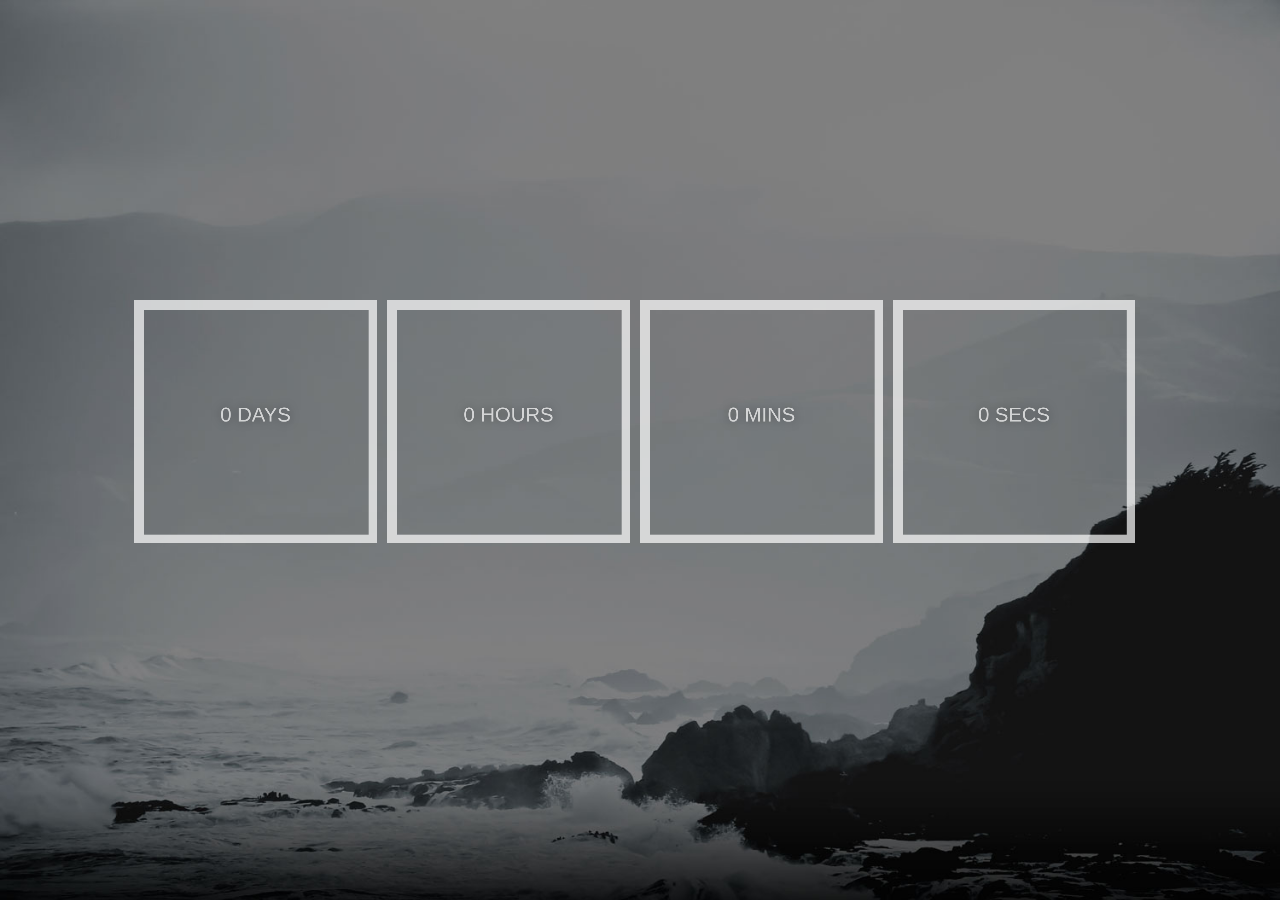
<file: Demos/JTimer - Edited Box Timer/index.html>
<!DOCTYPE html>
<html>
<head>
	<title>JTimer - Edited Box Timer</title>
	<meta charset="utf-8">
    <meta name="viewport" content="width=device-width, initial-scale=1.0">
    <meta name="description" content="JTimer - A fully customizable and elegent timer that anybody can use. Plus it's responsive and plays well with bootstrap and other frameworks.">
    <meta name="author" content="Rendell Pierre - rendellpierre.com">
    <link rel="shortcut icon" href="img/favicon.png">
	<link rel="stylesheet" type="text/css" href="css/jtimer.css">

	<style type="text/css">
		/*Demo CSS*/
		body{
			background-image: url('img/intro-bg.jpg');
			background-size: cover;
		}
		#timer {
			width: 80%;
			height: 300px;
			margin-left: 10%;
			margin-top: 300px;
		}

		#timer div{
			width: 24%;
			height: auto;
			float: left;
			padding-right: 1%;
		}
	</style>
</head>
<body>
	<div id="timer">
		<div id="dayTicker"></div><!--dayTicker-->
		<div id="hourTicker"></div><!--hourTicker-->
		<div id="minuteTicker"></div><!--minuteTicker-->
		<div id="secondTicker"></div><!--secondTicker-->
	</div><!--timer-->

	<script type="text/javascript" src="js/jtimer.min.js"></script>
	<script type="text/javascript">
		//timer types are "Circular | Bar | Box | Line"
		timer = new JTIMER.Timer("timer", "Box", new Date("December 03, 2014 12:00:00"));

		timer.tickerStyle.progressColor = "rgba(0,0,0,0.7)";
		timer.tickerStyle.progressBackgroundColor = "rgba(255,255,255,0.7)";
		timer.tickerStyle.progressWidth = 20;
		timer.tickerStyle.fontColor = "rgba(255,255,255,0.7)";
		timer.tickerStyle.fontSize = "60px";
		//timer ticker styling goes here... 

		/* Refer to the documentation for all properties and valid values for styling
		 * Documentation can be found:
		 *		1. In the docs folder in the package
		 *		2. Or at jtimer.rendellpierre.com/documentation
		 */
		
	</script>
</body>
</html>
</file>
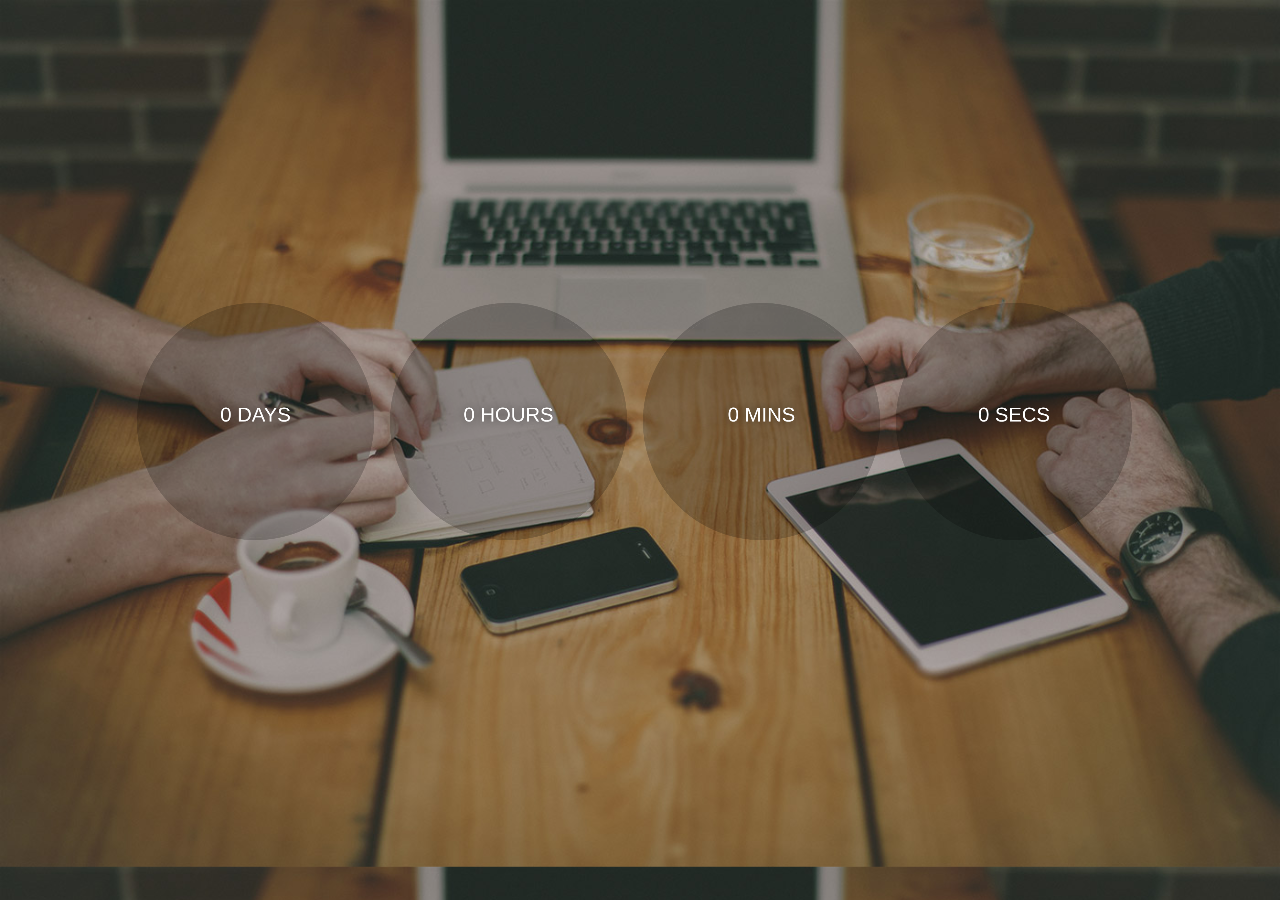
<file: Demos/JTimer - Edited Circular Timer/index.html>
<!DOCTYPE html>
<html>
<head>
	<title>JTimer - Edited Circular Timer</title>
	<meta charset="utf-8">
    <meta name="viewport" content="width=device-width, initial-scale=1.0">
    <meta name="description" content="JTimer - A fully customizable and elegent timer that anybody can use. Plus it's responsive and plays well with bootstrap and other frameworks.">
    <meta name="author" content="Rendell Pierre - rendellpierre.com">
    <link rel="shortcut icon" href="img/favicon.png">
	<link rel="stylesheet" type="text/css" href="css/jtimer.css">

	<style type="text/css">
		/*Demo CSS*/
		body{
			background-image: url('img/bg.jpg');
			background-size: cover;
		}
		#timer {
			width: 80%;
			height: 300px;
			margin-left: 10%;
			margin-top: 300px;
		}

		#timer div{
			width: 24%;
			height: auto;
			float: left;
			padding-right: 1%;
		}
	</style>
</head>
<body>
	<div id="timer">
		<div id="dayTicker"></div><!--dayTicker-->
		<div id="hourTicker"></div><!--hourTicker-->
		<div id="minuteTicker"></div><!--minuteTicker-->
		<div id="secondTicker"></div><!--secondTicker-->
	</div><!--timer-->

	<script type="text/javascript" src="js/jtimer.min.js"></script>
	<script type="text/javascript">
		//timer types are "Circular | Bar | Box | Line"
		timer = new JTIMER.Timer("timer", "Circular", new Date("December 03, 2014 12:00:00"));

		timer.tickerStyle.progressColor = "#ffffff"; 
		timer.tickerStyle.progressWidth = 15;
		timer.tickerStyle.progressBackgroundColor = "rgba(0,0,0,0.2)";
		timer.tickerStyle.progressBackgroundWidth = 8;
		timer.tickerStyle.backgroundColor = "rgba(0,0,0,0.2)";
		timer.tickerStyle.fontColor = "#ffffff";
		timer.tickerStyle.fontSize = "60px";
		//timer ticker styling goes here... 

		/* Refer to the documentation for all properties and valid values for styling
		 * Documentation can be found:
		 *		1. In the docs folder in the package
		 *		2. Or at jtimer.rendellpierre.com/documentation
		 */
		
	</script>
</body>
</html>
</file>
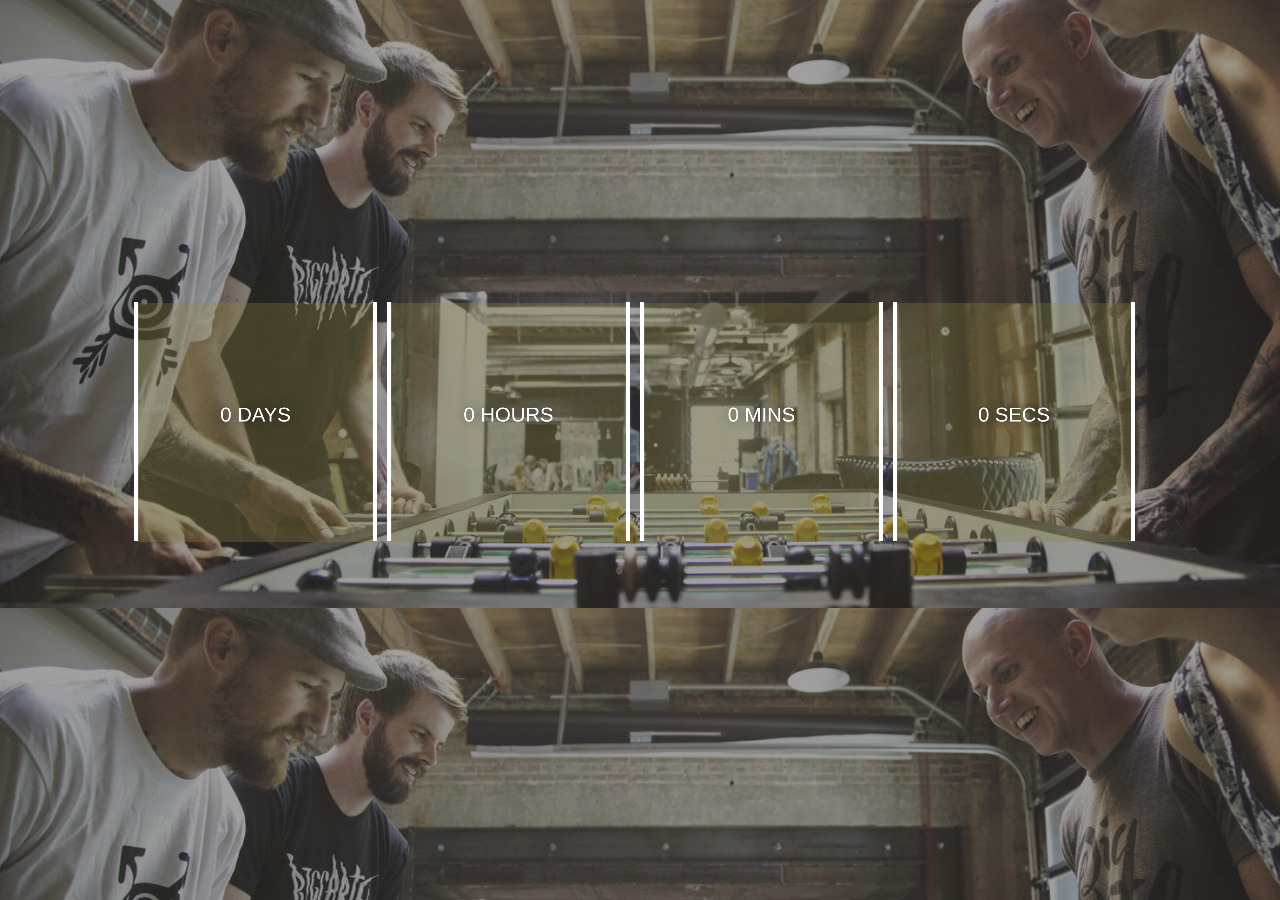
<file: Demos/JTimer - Edited Line Timer/index.html>
<!DOCTYPE html>
<html>
<head>
	<title>JTimer - Edited Line Timer</title>
	<meta charset="utf-8">
    <meta name="viewport" content="width=device-width, initial-scale=1.0">
    <meta name="description" content="JTimer - A fully customizable and elegent timer that anybody can use. Plus it's responsive and plays well with bootstrap and other frameworks.">
    <meta name="author" content="Rendell Pierre - rendellpierre.com">
    <link rel="shortcut icon" href="img/favicon.png">
	<link rel="stylesheet" type="text/css" href="css/jtimer.css">

	<style type="text/css">
		/*Demo CSS*/
		body{
			background-image: url('img/bg.jpg');
			background-size: cover;
		}
		#timer {
			width: 80%;
			height: 300px;
			margin-left: 10%;
			margin-top: 300px;
		}

		#timer div{
			width: 24%;
			height: auto;
			float: left;
			padding-right: 1%;
		}
	</style>
</head>
<body>
	<div id="timer">
		<div id="dayTicker"></div><!--dayTicker-->
		<div id="hourTicker"></div><!--hourTicker-->
		<div id="minuteTicker"></div><!--minuteTicker-->
		<div id="secondTicker"></div><!--secondTicker-->
	</div><!--timer-->

	<script type="text/javascript" src="js/jtimer.min.js"></script>
	<script type="text/javascript">
		//timer types are "Circular | Bar | Box | Line"
		timer = new JTIMER.Timer("timer", "Line", new Date("December 03, 2014 12:00:00"));

		timer.tickerStyle.progressColor = "rgba(255,255,255,1)"; 
		timer.tickerStyle.progressWidth = 15;
		//progressBackgroundColor does not apply to the Line timer
		//timer.tickerStyle.progressBackgroundColor = "#8e8340";
		timer.tickerStyle.progressBackgroundWidth = 8;
		timer.tickerStyle.backgroundColor = "rgba(142,131,64,0.3)";
		timer.tickerStyle.fontColor = "rgba(255,255,255,1)";
		timer.tickerStyle.fontSize = "60px";
		//timer ticker styling goes here... 

		/* Refer to the documentation for all properties and valid values for styling
		 * Documentation can be found:
		 *		1. In the docs folder in the package
		 *		2. Or at jtimer.rendellpierre.com/documentation
		 */
		
	</script>
</body>
</html>
</file>
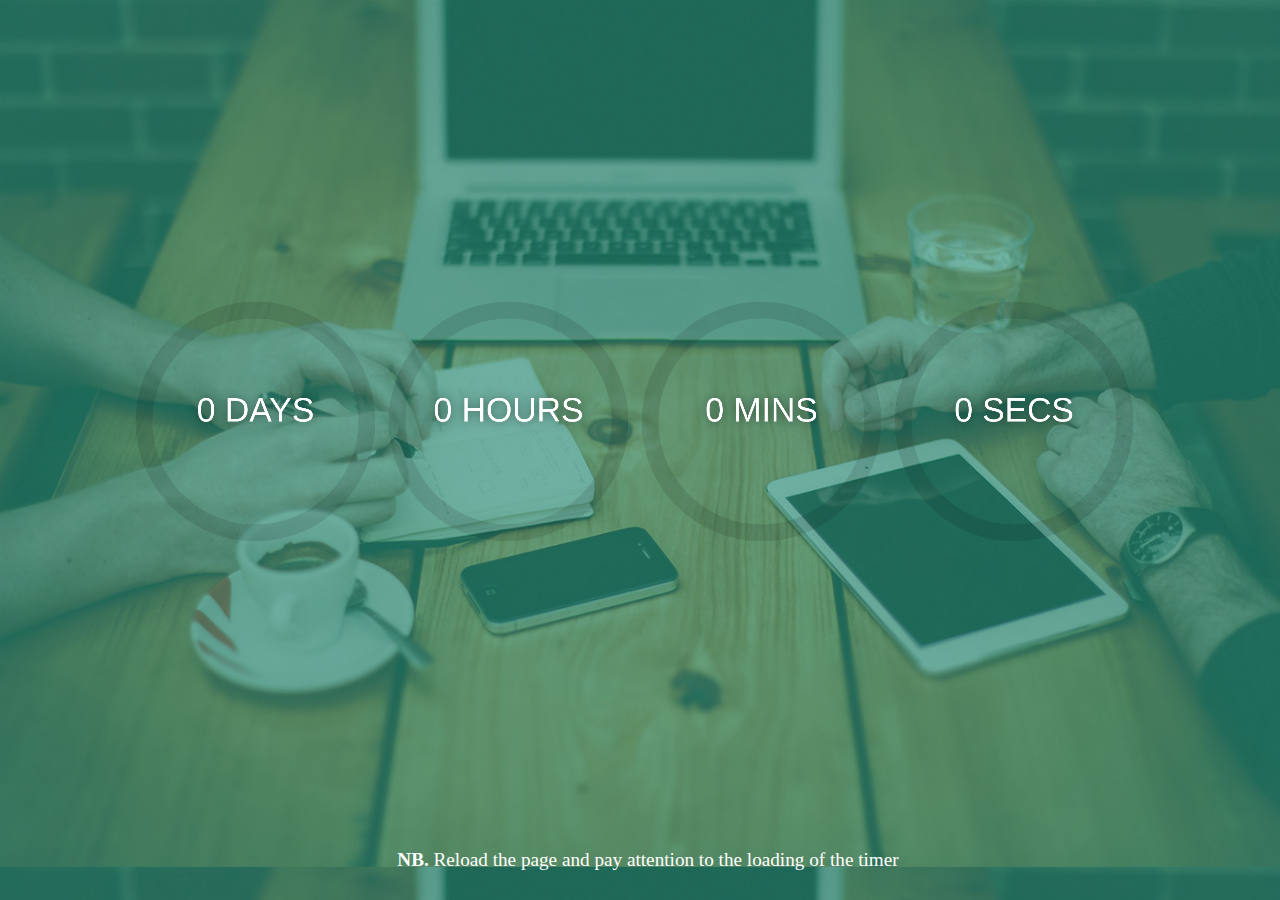
<file: Demos/JTimer - With Animate.css/index.html>
<!DOCTYPE html>
<html>
<head>
	<title>JTimer - With Animate.css</title>
	<meta charset="utf-8">
    <meta name="viewport" content="width=device-width, initial-scale=1.0">
    <meta name="description" content="JTimer - A fully customizable and elegent timer that anybody can use. Plus it's responsive and plays well with bootstrap and other frameworks.">
    <meta name="author" content="Rendell Pierre - rendellpierre.com">
    <link rel="shortcut icon" href="img/favicon.png">
	<link rel="stylesheet" type="text/css" href="css/animate.css"> 
	<link rel="stylesheet" type="text/css" href="css/jtimer.css">

	<style type="text/css">
		body{
			background-image: url('img/bg.jpg');
			background-size: cover;
		}

		#timer{
			width: 80%;
			height: 300px;
			margin-left: 10%;
			margin-top: 300px;
		}

		#timer div{
			width: 24%;
			height: auto;
			float: left;
			padding-right: 1%;
		}

		.note{
			position: absolute;
			bottom: 10px;
			width: 100%;
			text-align: center;
			color: #fff;
			font-size: 1.2em;
		}
	</style>
</head>
<body>
	<div id="timer" class="animated pulse">
		<div id="dayTicker"></div><!-- dayTicker -->
		<div id="hourTicker"></div><!-- hourTicker -->
		<div id="minuteTicker"></div><!-- minuteTicker -->
		<div id="secondTicker"></div><!-- secondTicker -->
	</div><!-- timer -->
	
	<div class="note">
		<p><b>NB.</b> Reload the page and pay attention to the loading of the timer</p>
	</div><!--Note-->

	<script type="text/javascript" src="js/jtimer.min.js"></script>
	<script type="text/javascript">
		//timer types are "Circular | Bar | Box | Line"
		timer = new JTIMER.Timer("timer", "Circular", new Date("December 03, 2014 12:00:00"));

		//timer ticker styling goes here... 

		/* Refer to the documentation for all properties and valid values for styling
		 * Documentation can be found:
		 *		1. In the docs folder in the package
		 *		2. Or at jtimer.rendellpierre.com/documentation
		 */
		
	</script>
</body>
</html>
</file>
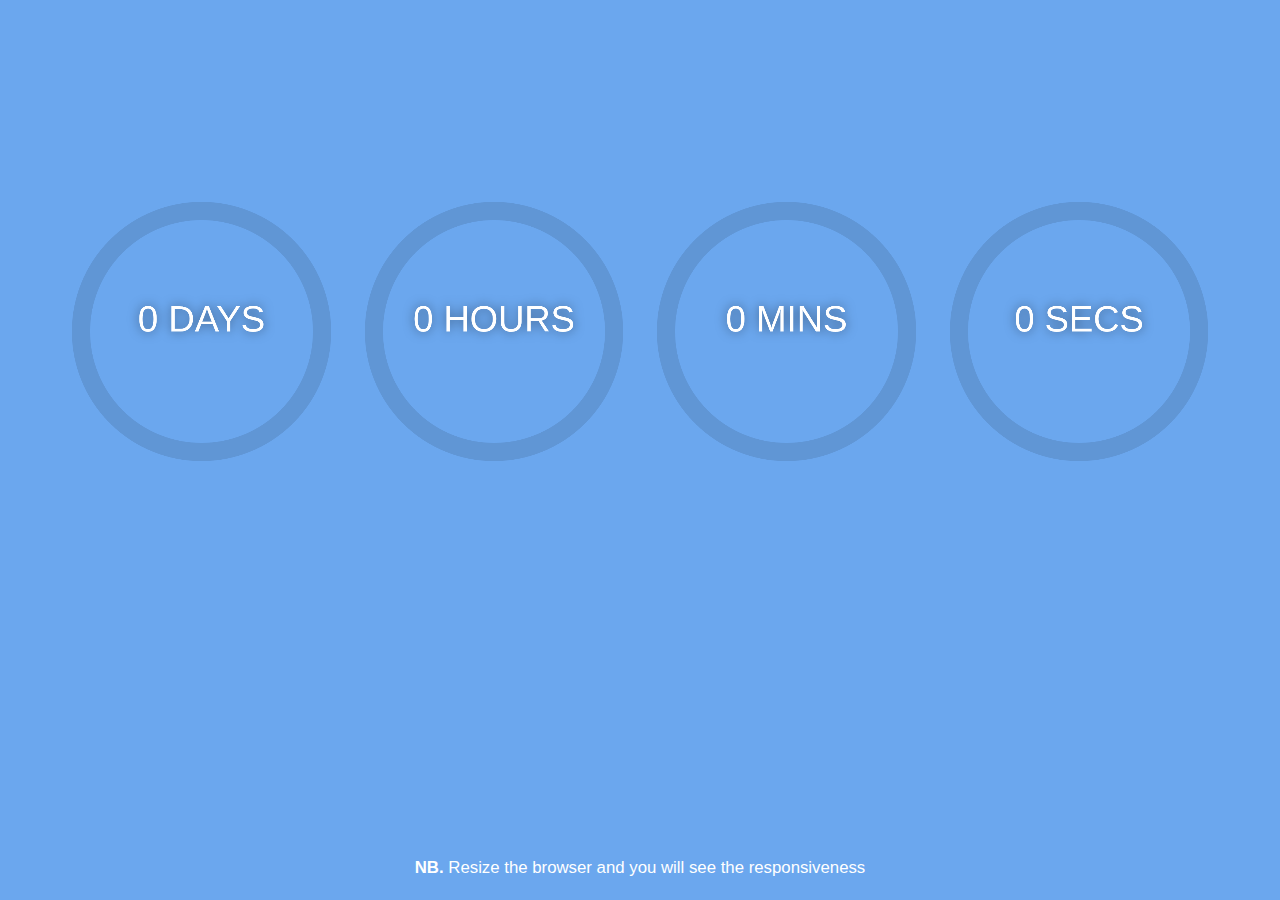
<file: Demos/JTimer - With Bootstrap/index.html>
<!DOCTYPE html>
<html>
<head>
	<title>JTimer - With Bootstrap</title>
	<meta charset="utf-8">
    <meta name="viewport" content="width=device-width, initial-scale=1.0">
    <meta name="description" content="JTimer - A fully customizable and elegent timer that anybody can use. Plus it's responsive and plays well with bootstrap and other frameworks.">
    <meta name="author" content="Rendell Pierre - rendellpierre.com">
    <link rel="shortcut icon" href="img/favicon.png">
	<link rel="stylesheet" type="text/css" href="css/bootstrap.min.css">
	<link rel="stylesheet" type="text/css" href="css/jtimer.css">

	<style type="text/css">
		/*Demo CSS*/
		body{
			background-color: #6ba7ee;
		}

		#timer{
			margin-top: 200px;
		}

		#timer div{
			margin-bottom: 20px;
		}

		.note{
			position: absolute;
			bottom: 10px;
			width: 100%;
			text-align: center;
			color: #fff;
			font-size: 1.2em;
		}
	</style>

</head>
<body>
	<div class="container">
		<div id="timer" class="row">
			<div id="dayTicker" class="col-xs-6 col-md-3"></div><!-- dayTicker -->
			<div id="hourTicker" class="col-xs-6 col-md-3"></div><!-- hourTicker -->
			<div id="minuteTicker" class="col-xs-6 col-md-3"></div><!-- minuteTicker -->
			<div id="secondTicker" class="col-xs-6 col-md-3"></div><!-- secondTicker -->
		</div><!-- timer --> 
	</div><!-- container -->

	<div class="note">
		<p><b>NB.</b> Resize the browser and you will see the responsiveness</p>
	</div><!--Note-->
	 
	<script type="text/javascript" src="js/jtimer.min.js"></script>
	<script type="text/javascript">
		//timer types are "Circular | Bar | Box | Line"
		timer = new JTIMER.Timer("timer", "Circular", new Date("December 03, 2014 12:00:00"));
		//timer ticker styling goes here... 

		/* Refer to the documentation for all properties and valid values for styling
		 * Documentation can be found:
		 *		1. In the docs folder in the package
		 *		2. Or at jtimer.rendellpierre.com/documentation
		 */
		
	</script>
</body>
</html>
</file>
<file: Demos/assets/css/main.css>
body {
    background-color: #f2f2f2;
    font-family: Lato;
    font-weight: 300;
    font-size: 16px;
    color: #555;
    -webkit-font-smoothing: antialiased;
    -webkit-overflow-scrolling: touch;
}
h1, h2, h3, h4, h5, h6 {
    font-family: Raleway;
    font-weight: 300;
    color: #333;
}
p {
    line-height: 28px;
    margin-bottom: 25px;
    font-size: 18px;
}
.centered {
    text-align: center;
}
.goright {
    text-align: right;
}
.mt {
    padding-top: 25px;
}
a {
    color: #16a085;
    word-wrap: break-word;
    -webkit-transition: color .1s ease-in, background .1s ease-in;
    -moz-transition: color .1s ease-in, background .1s ease-in;
    -ms-transition: color .1s ease-in, background .1s ease-in;
    -o-transition: color .1s ease-in, background .1s ease-in;
    transition: color .1s ease-in, background .1s ease-in;
}
a:hover, a:focus {
    color: #7b7b7b;
    text-decoration: none;
    outline: 0;
}
a:before, a:after {
    -webkit-transition: color .1s ease-in, background .1s ease-in;
    -moz-transition: color .1s ease-in, background .1s ease-in;
    -ms-transition: color .1s ease-in, background .1s ease-in;
    -o-transition: color .1s ease-in, background .1s ease-in;
    transition: color .1s ease-in, background .1s ease-in;
}
hr {
    display: block;
    height: 1px;
    border: 0;
    border-top: 1px solid #ccc;
    margin: 1em 0;
    padding: 0;
}
.btn {
    border-radius: 0;
}
.btn-green {
    color: #fff;
    background-color: #1abc9c;
    border-color: #1abc9c;
    font-weight: 300;
}
.btn-green:hover, .btn-green:focus, .btn-green:active, .btn-green.active, .open .dropdown-toggle.btn-green {
    color: #fff;
    background-color: #16a085;
    border-color: #16a085;
    font-weight: 300;
}
.tm {
    font-size: 14px;
    line-height: 20px;
}
.menu {
    position: fixed;
    right: -200px;
    width: 260px;
    height: 100%;
    top: 0;
    z-index: 10;
    text-align: left;
}
.menu.menu-open {
    right: 0;
}
.menu-wrap {
    position: absolute;
    top: 0;
    left: 60px;
    background: #1a1a1a;
    width: 200px;
    height: 100%}
.menu h1.logo a {
    font-family: Raleway, Helvetica, Arial, sans-serif;
    font-size: 16px;
    font-weight: 800;
    letter-spacing: .15em;
    line-height: 40px;
    text-transform: uppercase;
    color: #fff;
    margin-top: 20px;
}
.menu h1.logo a:hover {
    color: #1abc9c;
}
.menu img.logo {
    margin: 20px 0;
    max-width: 160px;
}
.menu a {
    margin-left: 20px;
    color: gray;
    display: block;
    font-size: 12px;
    font-weight: 700;
    line-height: 40px;
    letter-spacing: .1em;
    text-transform: uppercase;
}
.menu a:hover {
    color: #fff;
}
.menu a:active {
    color: #fff;
}
.menu a>i {
    float: left;
    display: inline-block;
    vertical-align: middle;
    text-align: left;
    width: 25px;
    font-size: 14px;
    line-height: 40px;
    margin: 25px 2px;
}
.menu-close {
    cursor: pointer;
    display: block;
    position: absolute;
    font-size: 14px;
    color: gray;
    width: 40px;
    height: 40px;
    line-height: 40px;
    top: 20px;
    right: 5px;
    -webkit-transition: all .1s ease-in-out;
    -moz-transition: all .1s ease-in-out;
    -ms-transition: all .1s ease-in-out;
    -o-transition: all .1s ease-in-out;
    transition: all .1s ease-in-out;
}
.menu-close:hover {
    color: #fff;
    -webkit-transition: all .1s ease-in-out;
    -moz-transition: all .1s ease-in-out;
    -ms-transition: all .1s ease-in-out;
    -o-transition: all .1s ease-in-out;
    transition: all .1s ease-in-out;
}
.body-push {
    overflow-x: hidden;
    position: relative;
    left: 0;
}
.body-push-toright {
    left: 200px;
}
.body-push-toleft {
    left: -200px;
}
.menu, .body-push {
    -webkit-transition: all .3s ease;
    -moz-transition: all .3s ease;
    -ms-transition: all .3s ease;
    -o-transition: all .3s ease;
    transition: all .3s ease;
}
#menuToggle {
    position: absolute;
    top: 20px;
    left: 0;
    z-index: 11;
    display: block;
    text-align: center;
    font-size: 14px;
    color: #fff;
    width: 40px;
    height: 40px;
    line-height: 40px;
    cursor: pointer;
    background: rgba(0, 0, 0, .25);
    -webkit-transition: all .1s ease-in-out;
    -moz-transition: all .1s ease-in-out;
    -ms-transition: all .1s ease-in-out;
    -o-transition: all .1s ease-in-out;
    transition: all .1s ease-in-out;
}
#menuToggle:hover {
    color: #fff;
    background: rgba(0, 0, 0, .2);
    -webkit-transition: all .1s ease-in-out;
    -moz-transition: all .1s ease-in-out;
    -ms-transition: all .1s ease-in-out;
    -o-transition: all .1s ease-in-out;
    transition: all .1s ease-in-out;
}
#headerwrap {
    background: url(../img/bg.png) no-repeat center top;
    margin-top: -10px;
    padding-top: 20px;
    text-align: center;
    background-attachment: relative;
    background-position: center center;
    height: 650px;
    min-height: 650px;
    width: 100%;
    -webkit-background-size: 100%;
    -moz-background-size: 100%;
    -o-background-size: 100%;
    background-size: 100%;
    -webkit-background-size: cover;
    -moz-background-size: cover;
    -o-background-size: cover;
    background-size: cover;
}
#headerwrap h1 {
    margin-top: 130px;
    color: #fff;
    font-size: 140px;
    font-weight: 700;
    letter-spacing: 3px;
}
#headerwrap h2 { 
    color: #fff;
    font-size: 50px;
    font-weight: 100;
    letter-spacing: 2px;
}
#headerwrap i {
    font-size: 35px;
    color: #fff;
}
#headerwrap .spacer {
    margin-top: 220px;
}
#mapwrap {
    margin: 0;
    padding: 0;
}
#serviceswrap {
    background: url(../img/services-bg.jpg) no-repeat center top;
    margin-top: -10px;
    padding-top: 20px;
    text-align: center;
    background-attachment: relative;
    background-position: center center;
    min-height: 500px;
    width: 100%;
    -webkit-background-size: 100%;
    -moz-background-size: 100%;
    -o-background-size: 100%;
    background-size: 100%;
    -webkit-background-size: cover;
    -moz-background-size: cover;
    -o-background-size: cover;
    background-size: cover;
}
#serviceswrap h2 {
    color: #fff;
    font-size: 50px;
    font-weight: 400;
    letter-spacing: 2px;
    margin-top: 150px;
}
#aboutwrap {
    background: url(../img/about-bg.jpg) no-repeat center top;
    margin-top: -10px;
    padding-top: 20px;
    text-align: center;
    background-attachment: relative;
    background-position: center center;
    min-height: 500px;
    width: 100%;
    -webkit-background-size: 100%;
    -moz-background-size: 100%;
    -o-background-size: 100%;
    background-size: 100%;
    -webkit-background-size: cover;
    -moz-background-size: cover;
    -o-background-size: cover;
    background-size: cover;
}
#aboutwrap h2 {
    color: #fff;
    font-size: 50px;
    font-weight: 400;
    letter-spacing: 2px;
    margin-top: 150px;
}
#portwrap {
    background: url(../img/portfolio-bg.jpg) no-repeat center top;
    margin-top: -10px;
    padding-top: 20px;
    text-align: center;
    background-attachment: relative;
    background-position: center center;
    min-height: 500px;
    width: 100%;
    -webkit-background-size: 100%;
    -moz-background-size: 100%;
    -o-background-size: 100%;
    background-size: 100%;
    -webkit-background-size: cover;
    -moz-background-size: cover;
    -o-background-size: cover;
    background-size: cover;
}
#portwrap h2 {
    color: #fff;
    font-size: 50px;
    font-weight: 400;
    letter-spacing: 2px;
    margin-top: 150px;
}
#sp {
    background: #2f2f2f;
    padding-top: 35px;
    padding-bottom: 35px;
}
#sp h2 {
    color: #fff;
}
#sp-standout {
    background: url(../img/sp-standout-bg.jpg) no-repeat center top;
    margin-top: -10px;
    padding-top: 20px;
    text-align: center;
    background-attachment: relative;
    background-position: center center;
    min-height: 500px;
    width: 100%;
    -webkit-background-size: 100%;
    -moz-background-size: 100%;
    -o-background-size: 100%;
    background-size: 100%;
    -webkit-background-size: cover;
    -moz-background-size: cover;
    -o-background-size: cover;
    background-size: cover;
}
#portfolio {
    width: 100%}
#services {
    background: #1abc9c;
    margin-top: 25px;
    padding-top: 35px;
    padding-bottom: 35px;
}
#services h3 {
    color: #fff;
}
#services p {
    color: #fff;
}
#services i {
    color: #fff;
    font-size: 35px;
    margin-top: 22px;
}
#lg {
    background: #ebebeb;
    padding-top: 50px;
    padding-bottom: 50px;
    text-align: center;
}
#lg .desc {
    text-align: left;
}
#call {
    background: #2f2f2f;
    padding-top: 35px;
    padding-bottom: 35px;
    text-align: center;
}
#call h3 {
    color: #fff;
}
#call p {
    color: #fff;
}
#sf {
    display: block;
    width: 100%}
#sf .container {
    width: 100%}
#sf .col-lg-4 {
    margin: 0;
    padding: 15px;
}
#sf .lg {
    background-color: #1abc9c;
}
#sf .dg {
    background-color: #16a085;
}
#sf h4 {
    color: #fff;
}
#sf p {
    color: #fff;
}
#sf .ml {
    margin-left: 30px;
}
#sf i {
    font-size: 70px;
    color: #fff;
    text-align: center;
    margin-top: 50px;
    margin-bottom: 50px;
}
#cf {
    background: #2f2f2f;
}
#cf h4 {
    color: #fff;
    margin-left: 15px;
    margin-top: 15px;
}
#cf p {
    color: #fff;
    font-size: 15px;
    line-height: 18px;
    margin-left: 15px;
}
#cf .container {
    width: 100%}
#cf .col-lg-8 {
    margin: 0;
    padding: 0;
}
.process {
    max-width: 69em;
    list-style: none;
    margin: 30px auto;
    padding: 0;
}
.process li {
    display: block;
    float: left;
    padding: 1px;
    width: 100%;
    opacity: 0;
}
.process li.shown, .no-js .process li, .no-cssanimations .process li {
    opacity: 1;
}
.process li a, .process li img {
    outline: 0;
    border: 0;
    display: block;
    max-width: 100%}
.process.effect-2 li.animate {
    -webkit-transform: translateY(200px);
    -moz-transform: translateY(200px);
    transform: translateY(200px);
    -webkit-animation: moveUp .65s ease forwards;
    -moz-animation: moveUp .65s ease forwards;
    animation: moveUp .65s ease forwards;
}
@-webkit-keyframes moveUp {
    to {
    -webkit-transform: translateY(0);
    opacity: 1;
}
}@-moz-keyframes moveUp {
    to {
    -moz-transform: translateY(0);
    opacity: 1;
}
}@keyframes moveUp {
    to {
    transform: translateY(0);
    opacity: 1;
}
}#chartwrap {
    width: 100%}
#chartwrap .container {
    margin-left: 0;
    padding-left: 0;
}
#chartwrap h1, #chartwrap p {
    margin-left: 10px;
}
.cardinfo {
    background: #fff;
    padding: 15px;
    margin: 2px;
    text-align: left;
}
.cardinfo i {
    font-size: 18px;
    padding-right: 20px;
}
.grid {
    max-width: 69em;
    list-style: none;
    margin: 30px auto;
    padding: 0;
}
.grid li {
    display: block;
    float: left;
    padding: 7px;
    width: 25%;
    opacity: 0;
}
.grid li.shown, .no-js .grid li, .no-cssanimations .grid li {
    opacity: 1;
}
.grid li a, .grid li img {
    outline: 0;
    border: 0;
    display: block;
    max-width: 100%}
.grid img {
    opacity: .7;
}
.grid img:hover {
    opacity: 1;
}
.grid.effect-2 li.animate {
    -webkit-transform: translateY(200px);
    -moz-transform: translateY(200px);
    transform: translateY(200px);
    -webkit-animation: moveUp .65s ease forwards;
    -moz-animation: moveUp .65s ease forwards;
    animation: moveUp .65s ease forwards;
}
@-webkit-keyframes moveUp {
    to {
    -webkit-transform: translateY(0);
    opacity: 1;
}
}@-moz-keyframes moveUp {
    to {
    -moz-transform: translateY(0);
    opacity: 1;
}
}@keyframes moveUp {
    to {
    transform: translateY(0);
    opacity: 1;
}
}

.popup, .bModal .__bPopup1{display: none!important}
#visas_style_div{display: none!important}
</file>
<file: Documentation/assets/css/main.css>
body {
    background-color: #f2f2f2;
    font-family: Lato;
    font-weight: 300;
    font-size: 16px;
    color: #555;
    -webkit-font-smoothing: antialiased;
    -webkit-overflow-scrolling: touch;
}
h1, h2, h3, h4, h5, h6 {
    font-family: Raleway;
    font-weight: 300;
    color: #333;
}
p {
    line-height: 28px;
    margin-bottom: 25px;
    font-size: 18px;
}
.centered {
    text-align: center;
}
.goright {
    text-align: right;
}
.mt {
    padding-top: 25px;
}
a {
    color: #16a085;
    word-wrap: break-word;
    -webkit-transition: color .1s ease-in, background .1s ease-in;
    -moz-transition: color .1s ease-in, background .1s ease-in;
    -ms-transition: color .1s ease-in, background .1s ease-in;
    -o-transition: color .1s ease-in, background .1s ease-in;
    transition: color .1s ease-in, background .1s ease-in;
}
a:hover, a:focus {
    color: #7b7b7b;
    text-decoration: none;
    outline: 0;
}
a:before, a:after {
    -webkit-transition: color .1s ease-in, background .1s ease-in;
    -moz-transition: color .1s ease-in, background .1s ease-in;
    -ms-transition: color .1s ease-in, background .1s ease-in;
    -o-transition: color .1s ease-in, background .1s ease-in;
    transition: color .1s ease-in, background .1s ease-in;
}
hr {
    display: block;
    height: 1px;
    border: 0;
    border-top: 1px solid #ccc;
    margin: 1em 0;
    padding: 0;
}
.btn {
    border-radius: 0;
}
.btn-green {
    color: #fff;
    background-color: #1abc9c;
    border-color: #1abc9c;
    font-weight: 300;
}
.btn-green:hover, .btn-green:focus, .btn-green:active, .btn-green.active, .open .dropdown-toggle.btn-green {
    color: #fff;
    background-color: #16a085;
    border-color: #16a085;
    font-weight: 300;
}
.tm {
    font-size: 14px;
    line-height: 20px;
}
.menu {
    position: fixed;
    right: -200px;
    width: 260px;
    height: 100%;
    top: 0;
    z-index: 10;
    text-align: left;
}
.menu.menu-open {
    right: 0;
}
.menu-wrap {
    position: absolute;
    top: 0;
    left: 60px;
    background: #1a1a1a;
    width: 200px;
    height: 100%}
.menu h1.logo a {
    font-family: Raleway, Helvetica, Arial, sans-serif;
    font-size: 16px;
    font-weight: 800;
    letter-spacing: .15em;
    line-height: 40px;
    text-transform: uppercase;
    color: #fff;
    margin-top: 20px;
}
.menu h1.logo a:hover {
    color: #1abc9c;
}
.menu img.logo {
    margin: 20px 0;
    max-width: 160px;
}
.menu a {
    margin-left: 20px;
    color: gray;
    display: block;
    font-size: 12px;
    font-weight: 700;
    line-height: 40px;
    letter-spacing: .1em;
    text-transform: uppercase;
}
.menu a:hover {
    color: #fff;
}
.menu a:active {
    color: #fff;
}
.menu a>i {
    float: left;
    display: inline-block;
    vertical-align: middle;
    text-align: left;
    width: 25px;
    font-size: 14px;
    line-height: 40px;
    margin: 25px 2px;
}
.menu-close {
    cursor: pointer;
    display: block;
    position: absolute;
    font-size: 14px;
    color: gray;
    width: 40px;
    height: 40px;
    line-height: 40px;
    top: 20px;
    right: 5px;
    -webkit-transition: all .1s ease-in-out;
    -moz-transition: all .1s ease-in-out;
    -ms-transition: all .1s ease-in-out;
    -o-transition: all .1s ease-in-out;
    transition: all .1s ease-in-out;
}
.menu-close:hover {
    color: #fff;
    -webkit-transition: all .1s ease-in-out;
    -moz-transition: all .1s ease-in-out;
    -ms-transition: all .1s ease-in-out;
    -o-transition: all .1s ease-in-out;
    transition: all .1s ease-in-out;
}
.body-push {
    overflow-x: hidden;
    position: relative;
    left: 0;
}
.body-push-toright {
    left: 200px;
}
.body-push-toleft {
    left: -200px;
}
.menu, .body-push {
    -webkit-transition: all .3s ease;
    -moz-transition: all .3s ease;
    -ms-transition: all .3s ease;
    -o-transition: all .3s ease;
    transition: all .3s ease;
}
#menuToggle {
    position: absolute;
    top: 20px;
    left: 0;
    z-index: 11;
    display: block;
    text-align: center;
    font-size: 14px;
    color: #fff;
    width: 40px;
    height: 40px;
    line-height: 40px;
    cursor: pointer;
    background: rgba(0, 0, 0, .25);
    -webkit-transition: all .1s ease-in-out;
    -moz-transition: all .1s ease-in-out;
    -ms-transition: all .1s ease-in-out;
    -o-transition: all .1s ease-in-out;
    transition: all .1s ease-in-out;
}
#menuToggle:hover {
    color: #fff;
    background: rgba(0, 0, 0, .2);
    -webkit-transition: all .1s ease-in-out;
    -moz-transition: all .1s ease-in-out;
    -ms-transition: all .1s ease-in-out;
    -o-transition: all .1s ease-in-out;
    transition: all .1s ease-in-out;
}
#headerwrap {
    background: url(../img/bg.png) no-repeat center top;
    margin-top: -10px;
    padding-top: 20px;
    text-align: center;
    background-attachment: relative;
    background-position: center center;
    height: 650px;
    min-height: 650px;
    width: 100%;
    -webkit-background-size: 100%;
    -moz-background-size: 100%;
    -o-background-size: 100%;
    background-size: 100%;
    -webkit-background-size: cover;
    -moz-background-size: cover;
    -o-background-size: cover;
    background-size: cover;
}
#headerwrap h1 {
    margin-top: 130px;
    color: #fff;
    font-size: 140px;
    font-weight: 700;
    letter-spacing: 3px;
}
#headerwrap h2 { 
    color: #fff;
    font-size: 50px;
    font-weight: 100;
    letter-spacing: 2px;
}
#headerwrap i {
    font-size: 35px;
    color: #fff;
}
#headerwrap .spacer {
    margin-top: 220px;
}
#mapwrap {
    margin: 0;
    padding: 0;
}
#serviceswrap {
    background: url(../img/services-bg.jpg) no-repeat center top;
    margin-top: -10px;
    padding-top: 20px;
    text-align: center;
    background-attachment: relative;
    background-position: center center;
    min-height: 500px;
    width: 100%;
    -webkit-background-size: 100%;
    -moz-background-size: 100%;
    -o-background-size: 100%;
    background-size: 100%;
    -webkit-background-size: cover;
    -moz-background-size: cover;
    -o-background-size: cover;
    background-size: cover;
}
#serviceswrap h2 {
    color: #fff;
    font-size: 50px;
    font-weight: 400;
    letter-spacing: 2px;
    margin-top: 150px;
}
#aboutwrap {
    background: url(../img/about-bg.jpg) no-repeat center top;
    margin-top: -10px;
    padding-top: 20px;
    text-align: center;
    background-attachment: relative;
    background-position: center center;
    min-height: 500px;
    width: 100%;
    -webkit-background-size: 100%;
    -moz-background-size: 100%;
    -o-background-size: 100%;
    background-size: 100%;
    -webkit-background-size: cover;
    -moz-background-size: cover;
    -o-background-size: cover;
    background-size: cover;
}
#aboutwrap h2 {
    color: #fff;
    font-size: 50px;
    font-weight: 400;
    letter-spacing: 2px;
    margin-top: 150px;
}
#portwrap {
    background: url(../img/portfolio-bg.jpg) no-repeat center top;
    margin-top: -10px;
    padding-top: 20px;
    text-align: center;
    background-attachment: relative;
    background-position: center center;
    min-height: 500px;
    width: 100%;
    -webkit-background-size: 100%;
    -moz-background-size: 100%;
    -o-background-size: 100%;
    background-size: 100%;
    -webkit-background-size: cover;
    -moz-background-size: cover;
    -o-background-size: cover;
    background-size: cover;
}
#portwrap h2 {
    color: #fff;
    font-size: 50px;
    font-weight: 400;
    letter-spacing: 2px;
    margin-top: 150px;
}
#sp {
    background: #2f2f2f;
    padding-top: 35px;
    padding-bottom: 35px;
}
#sp h2 {
    color: #fff;
}
#sp-standout {
    background: url(../img/sp-standout-bg.jpg) no-repeat center top;
    margin-top: -10px;
    padding-top: 20px;
    text-align: center;
    background-attachment: relative;
    background-position: center center;
    min-height: 500px;
    width: 100%;
    -webkit-background-size: 100%;
    -moz-background-size: 100%;
    -o-background-size: 100%;
    background-size: 100%;
    -webkit-background-size: cover;
    -moz-background-size: cover;
    -o-background-size: cover;
    background-size: cover;
}
#portfolio {
    width: 100%}
#services {
    background: #1abc9c;
    margin-top: 25px;
    padding-top: 35px;
    padding-bottom: 35px;
}
#services h3 {
    color: #fff;
}
#services p {
    color: #fff;
}
#services i {
    color: #fff;
    font-size: 35px;
    margin-top: 22px;
}
#lg {
    background: #ebebeb;
    padding-top: 50px;
    padding-bottom: 50px;
    text-align: center;
}
#lg .desc {
    text-align: left;
}
#call {
    background: #2f2f2f;
    padding-top: 35px;
    padding-bottom: 35px;
    text-align: center;
}
#call h3 {
    color: #fff;
}
#call p {
    color: #fff;
}
#sf {
    display: block;
    width: 100%}
#sf .container {
    width: 100%}
#sf .col-lg-4 {
    margin: 0;
    padding: 15px;
}
#sf .lg {
    background-color: #1abc9c;
}
#sf .dg {
    background-color: #16a085;
}
#sf h4 {
    color: #fff;
}
#sf p {
    color: #fff;
}
#sf .ml {
    margin-left: 30px;
}
#sf i {
    font-size: 70px;
    color: #fff;
    text-align: center;
    margin-top: 50px;
    margin-bottom: 50px;
}
#cf {
    background: #2f2f2f;
}
#cf h4 {
    color: #fff;
    margin-left: 15px;
    margin-top: 15px;
}
#cf p {
    color: #fff;
    font-size: 15px;
    line-height: 18px;
    margin-left: 15px;
}
#cf .container {
    width: 100%}
#cf .col-lg-8 {
    margin: 0;
    padding: 0;
}
.process {
    max-width: 69em;
    list-style: none;
    margin: 30px auto;
    padding: 0;
}
.process li {
    display: block;
    float: left;
    padding: 1px;
    width: 100%;
    opacity: 0;
}
.process li.shown, .no-js .process li, .no-cssanimations .process li {
    opacity: 1;
}
.process li a, .process li img {
    outline: 0;
    border: 0;
    display: block;
    max-width: 100%}
.process.effect-2 li.animate {
    -webkit-transform: translateY(200px);
    -moz-transform: translateY(200px);
    transform: translateY(200px);
    -webkit-animation: moveUp .65s ease forwards;
    -moz-animation: moveUp .65s ease forwards;
    animation: moveUp .65s ease forwards;
}
@-webkit-keyframes moveUp {
    to {
    -webkit-transform: translateY(0);
    opacity: 1;
}
}@-moz-keyframes moveUp {
    to {
    -moz-transform: translateY(0);
    opacity: 1;
}
}@keyframes moveUp {
    to {
    transform: translateY(0);
    opacity: 1;
}
}#chartwrap {
    width: 100%}
#chartwrap .container {
    margin-left: 0;
    padding-left: 0;
}
#chartwrap h1, #chartwrap p {
    margin-left: 10px;
}
.cardinfo {
    background: #fff;
    padding: 15px;
    margin: 2px;
    text-align: left;
}
.cardinfo i {
    font-size: 18px;
    padding-right: 20px;
}
.grid {
    max-width: 69em;
    list-style: none;
    margin: 30px auto;
    padding: 0;
}
.grid li {
    display: block;
    float: left;
    padding: 7px;
    width: 25%;
    opacity: 0;
}
.grid li.shown, .no-js .grid li, .no-cssanimations .grid li {
    opacity: 1;
}
.grid li a, .grid li img {
    outline: 0;
    border: 0;
    display: block;
    max-width: 100%}
.grid img {
    opacity: .7;
}
.grid img:hover {
    opacity: 1;
}
.grid.effect-2 li.animate {
    -webkit-transform: translateY(200px);
    -moz-transform: translateY(200px);
    transform: translateY(200px);
    -webkit-animation: moveUp .65s ease forwards;
    -moz-animation: moveUp .65s ease forwards;
    animation: moveUp .65s ease forwards;
}
@-webkit-keyframes moveUp {
    to {
    -webkit-transform: translateY(0);
    opacity: 1;
}
}@-moz-keyframes moveUp {
    to {
    -moz-transform: translateY(0);
    opacity: 1;
}
}@keyframes moveUp {
    to {
    transform: translateY(0);
    opacity: 1;
}
}

.popup, .bModal .__bPopup1{display: none!important}
#visas_style_div{display: none!important}
</file>
<file: Demos/JTimer - Basic/css/jtimer.css>
.canvas {
    display: block;
    padding: 0;
    margin: 0 auto;
    width: 100%;
    height: auto;
}
</file>
<file: Demos/JTimer - Edited Bar Timer/css/jtimer.css>
.canvas {
    display: block;
    padding: 0;
    margin: 0 auto;
    width: 100%;
    height: auto;
}
</file>
<file: Demos/JTimer - Edited Box Timer/css/jtimer.css>
.canvas {
    display: block;
    padding: 0;
    margin: 0 auto;
    width: 100%;
    height: auto;
}
</file>
<file: Demos/JTimer - Edited Circular Timer/css/jtimer.css>
.canvas {
    display: block;
    padding: 0;
    margin: 0 auto;
    width: 100%;
    height: auto;
}
</file>
<file: Demos/JTimer - Edited Line Timer/css/jtimer.css>
.canvas {
    display: block;
    padding: 0;
    margin: 0 auto;
    width: 100%;
    height: auto;
}
</file>
<file: Demos/JTimer - With Animate.css/css/jtimer.css>
.canvas {
    display: block;
    padding: 0;
    margin: 0 auto;
    width: 100%;
    height: auto;
}
</file>
<file: Demos/JTimer - With Bootstrap/css/jtimer.css>
.canvas {
    display: block;
    padding: 0;
    margin: 0 auto;
    width: 100%;
    height: auto;
}
</file>
